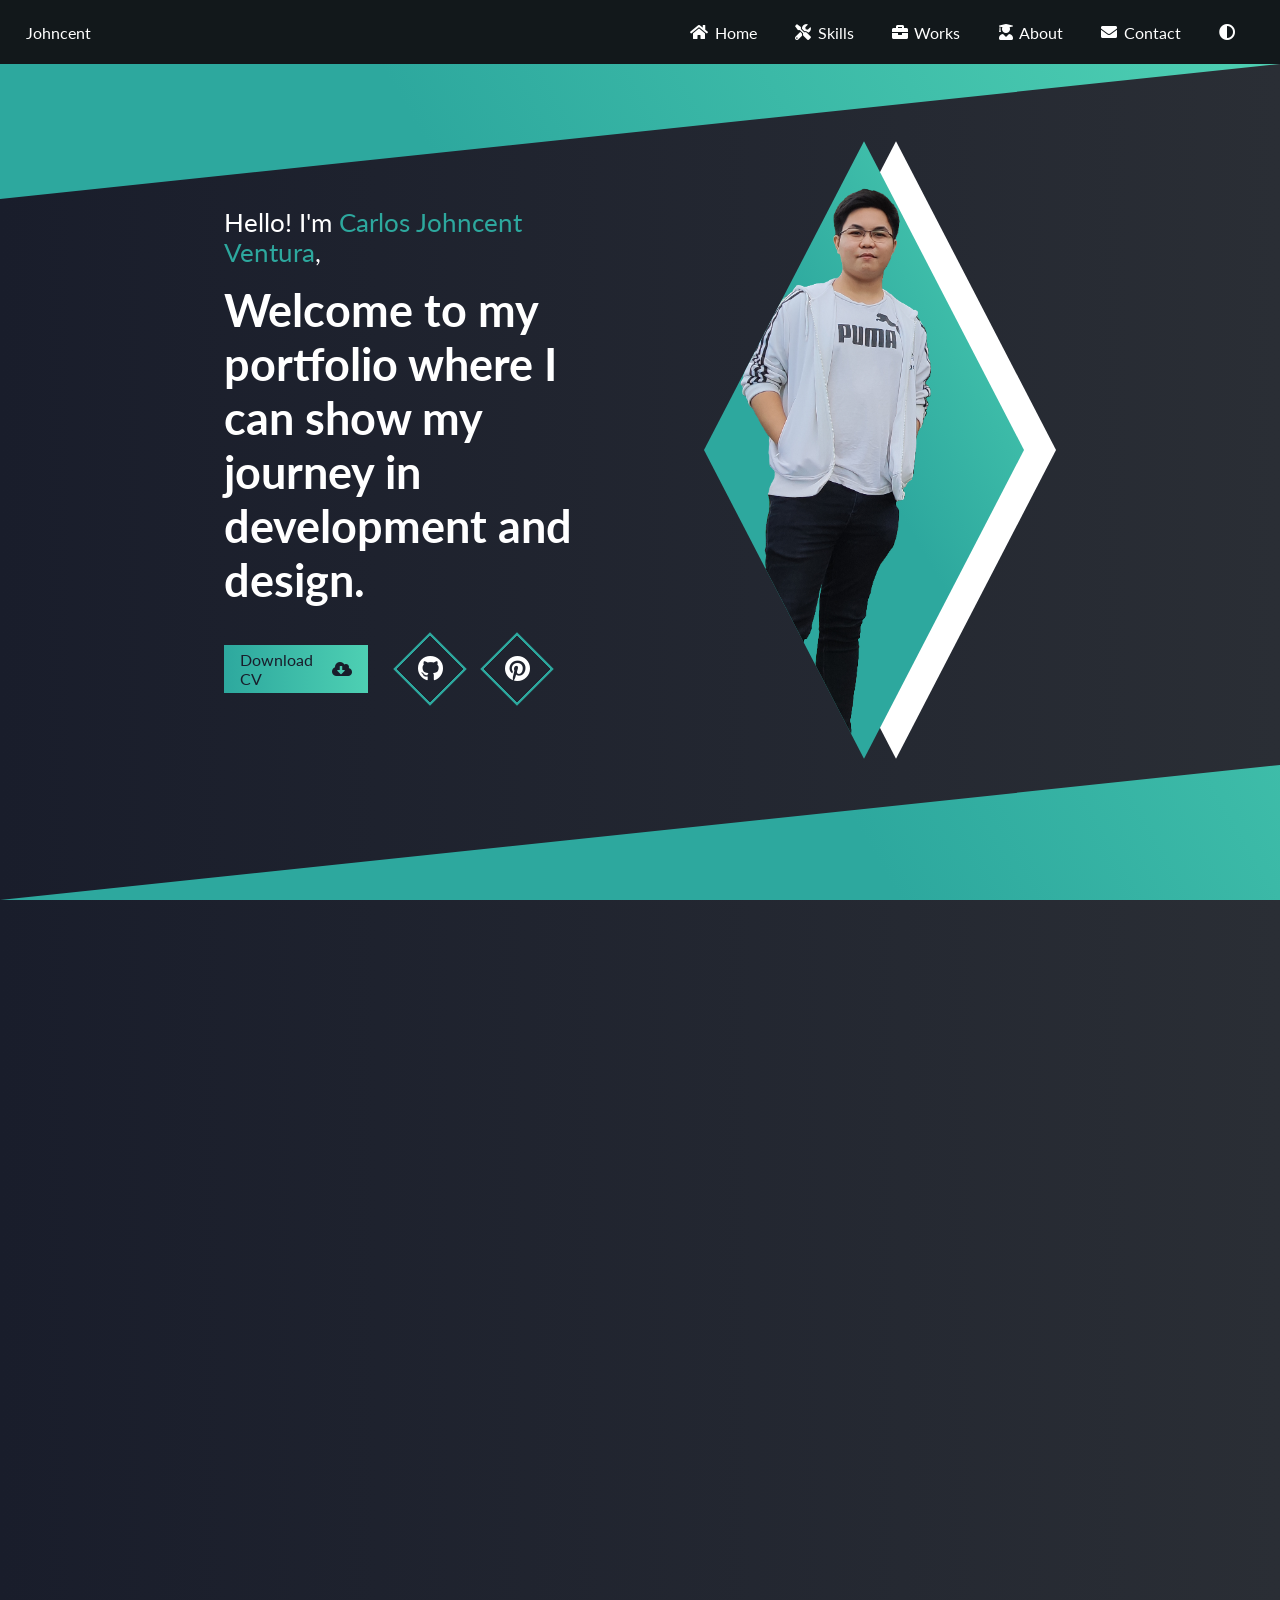
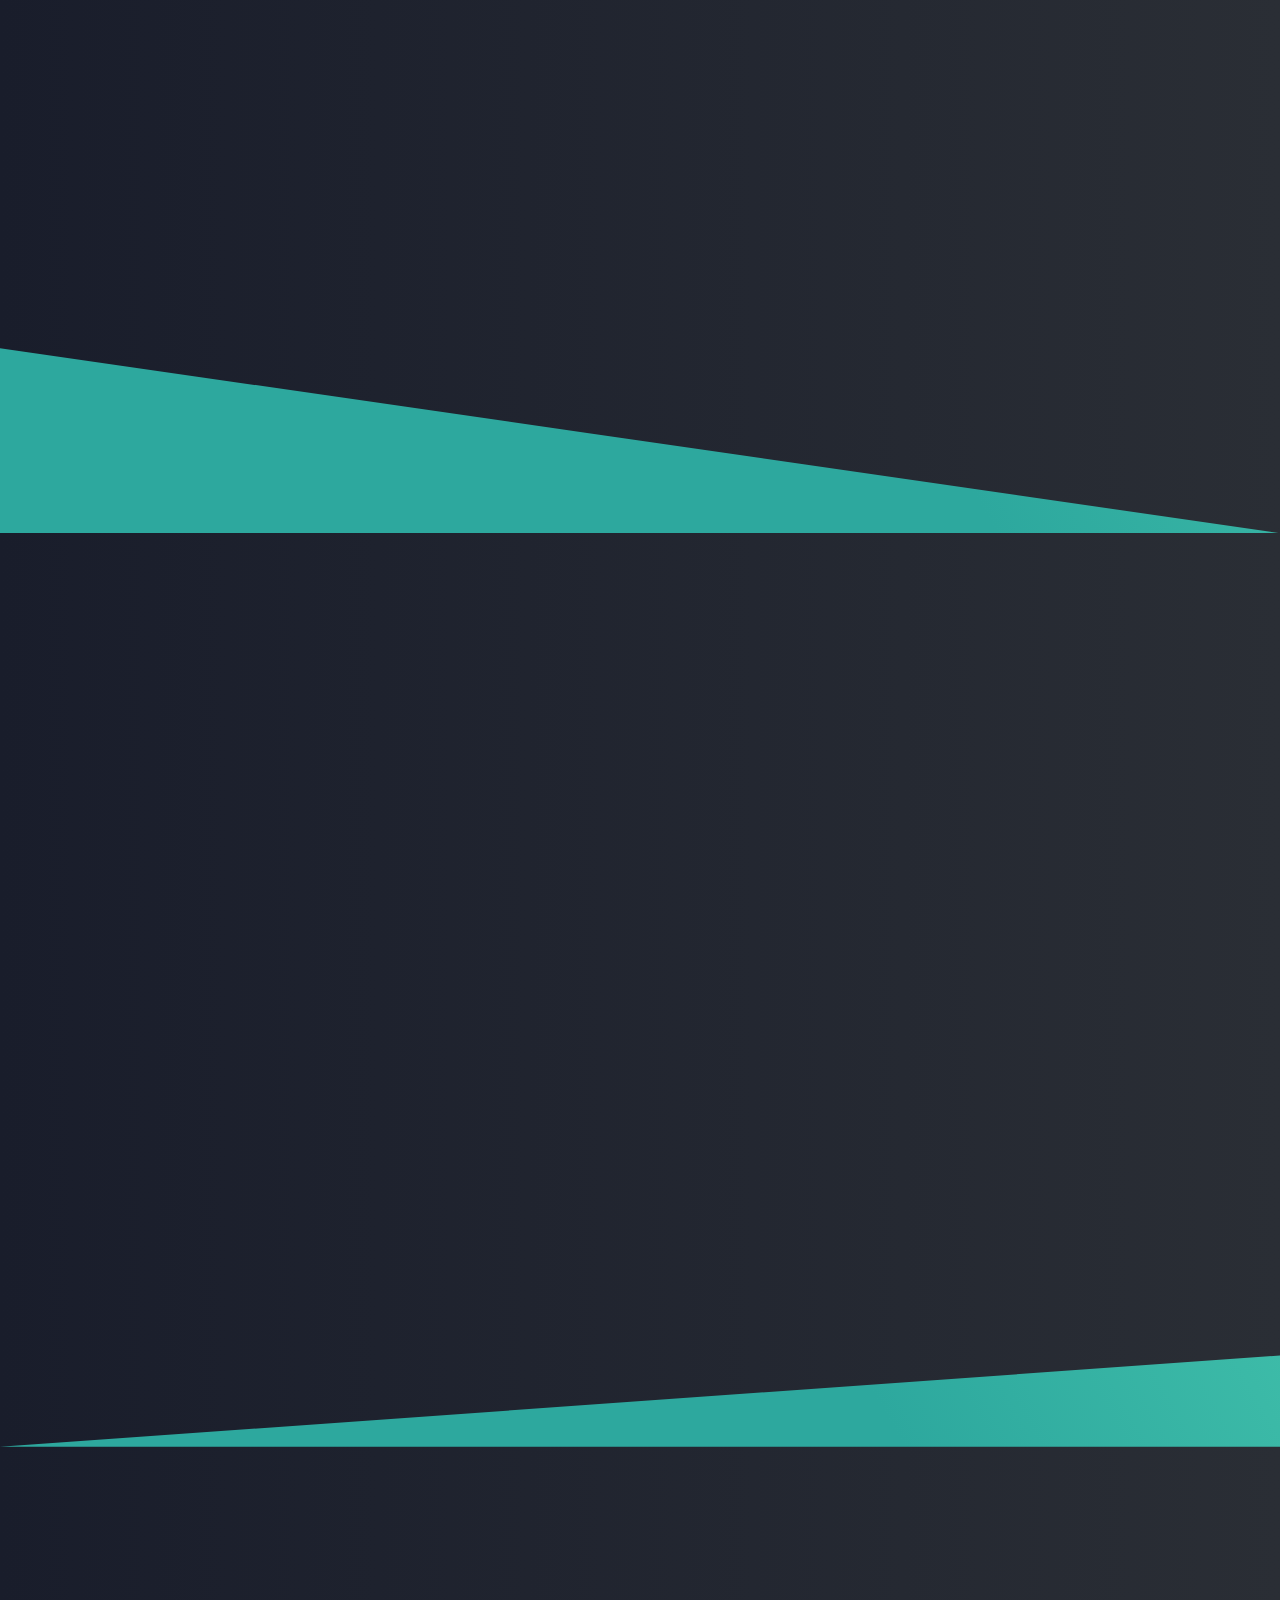
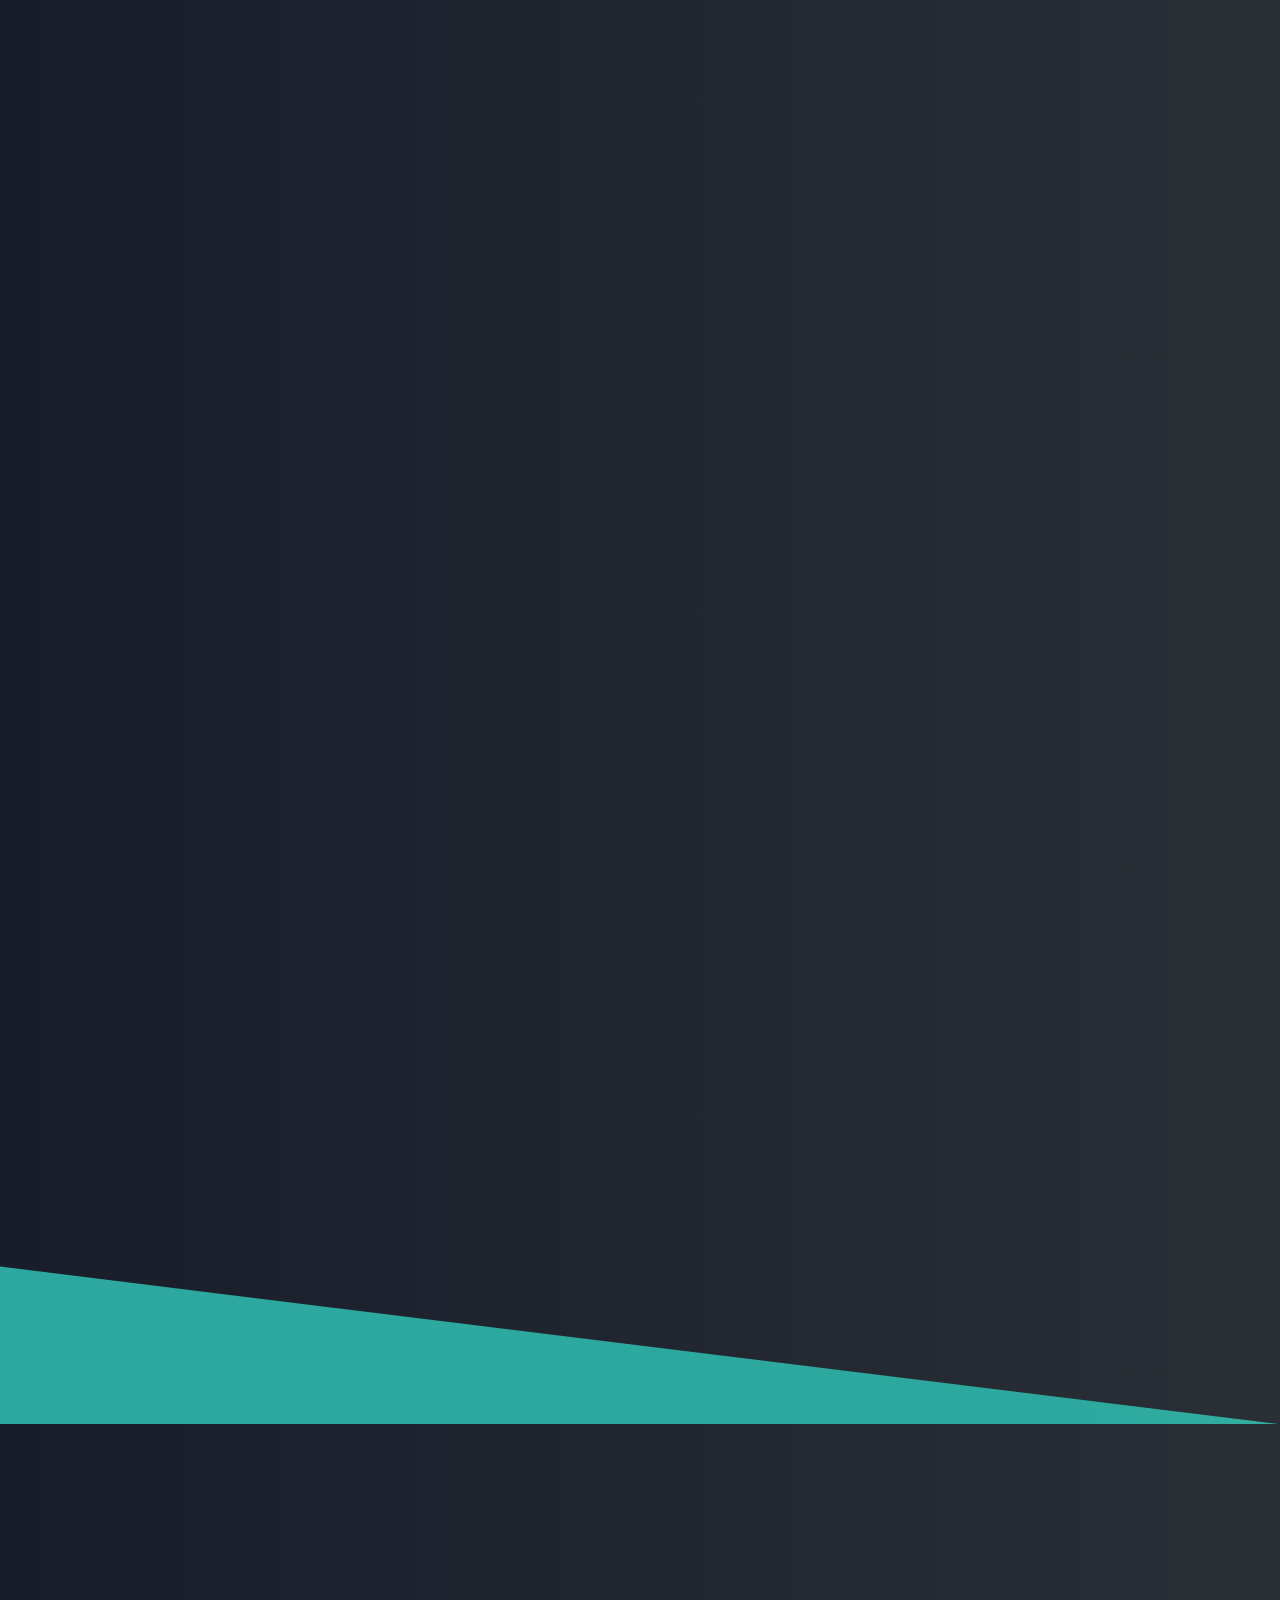
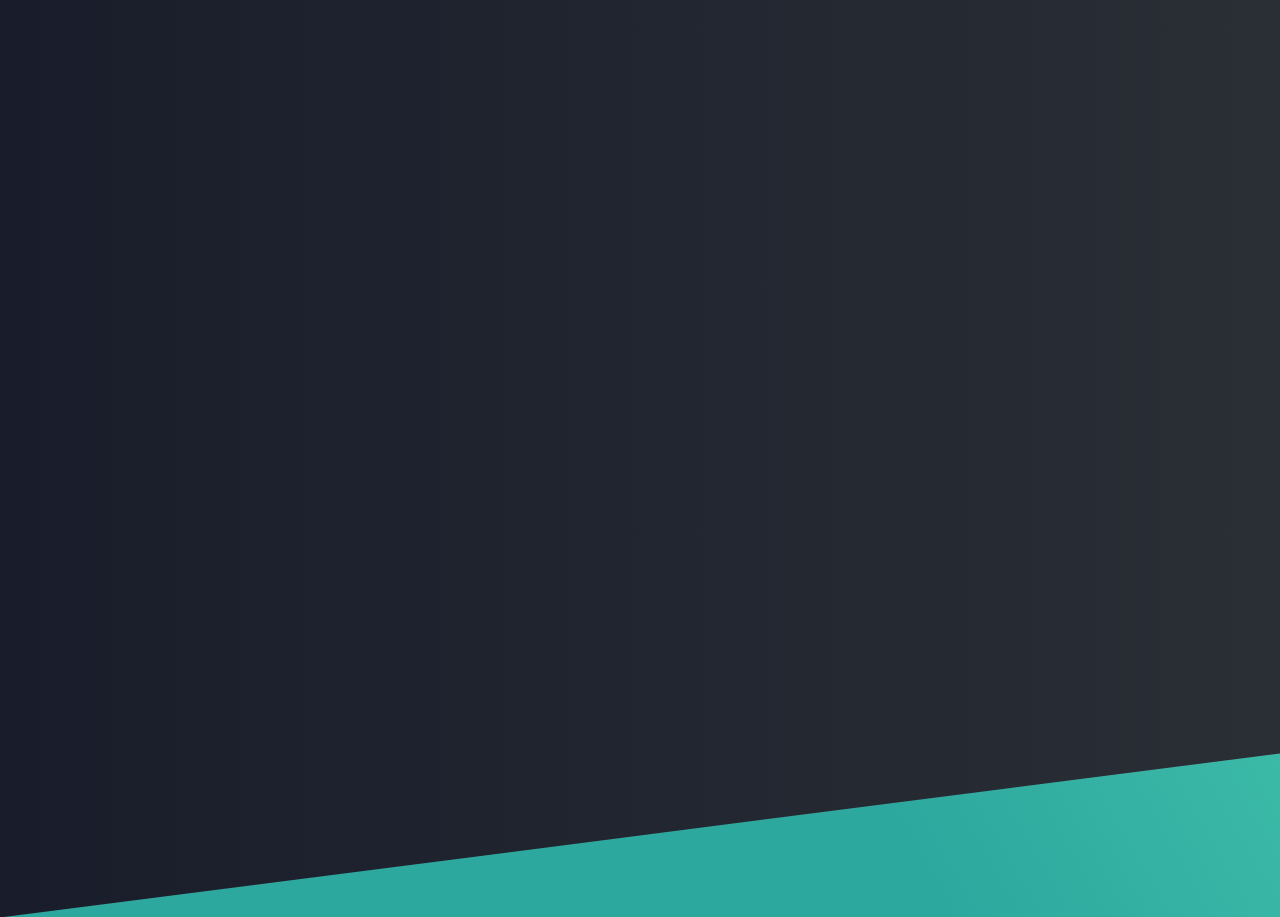
<file: index.html>
<!DOCTYPE html>
<html lang="en">

<head>
    <meta charset="UTF-8">
    <meta name="viewport" content="width=device-width, initial-scale=1.0">
    <title>Carlos Johncent Ventura Portfolio Website</title>
    <link rel="stylesheet" href="styles.css">
    <link rel="preconnect" href="https://fonts.googleapis.com">
    <link rel="preconnect" href="https://fonts.gstatic.com" crossorigin>
    <link href="https://fonts.googleapis.com/css2?family=Lato&family=Roboto&display=swap" rel="stylesheet">
    <link rel="stylesheet" href="https://cdnjs.cloudflare.com/ajax/libs/font-awesome/5.15.4/css/all.min.css"
        integrity="sha512-1ycn6IcaQQ40/MKBW2W4Rhis/DbILU74C1vSrLJxCq57o941Ym01SwNsOMqvEBFlcgUa6xLiPY/NS5R+E6ztJQ=="
        crossorigin="anonymous" referrerpolicy="no-referrer" />
</head>

<body>
    <nav>
        <div class="home-logo">
            <a href="#id-home">
                <div>Johncent</div>
            </a>
        </div>
        <ul>
            <li>
                <a href="#id-home">
                    <i class="fas fa-home"></i>
                    <div>Home</div>
                </a>
            </li>
            <li>
                <a href="#id-skills">
                    <i class="fas fa-tools"></i>
                    <div>Skills</div>
                </a>
            </li>
            <li>
                <a href="#id-works">
                    <i class="fas fa-briefcase"></i>
                    <div>Works</div>
                </a>
            </li>
            <li>
                <a href="#id-about">
                    <i class="fas fa-user-graduate"></i>
                    <div>About</div>
                </a>
            </li>
            <li>
                <a href="#id-contact">
                    <i class="fas fa-envelope"></i>
                    <div>Contact</div>
                </a>
            </li>
            <li>
                <a class="theme-button">
                    <i class="fas fa-adjust"></i>
                </a>
            </li>
        </ul>
    </nav>
    <main>
        <section id="id-home">
            <div class="grid-item-1">
                <p>Hello! I'm <span>Carlos Johncent Ventura</span>,</p>
                <h1>Welcome to my portfolio where I can show my journey in development and design.</h1>
                <div class="links-container">
                    <div class="link-cv">
                        <a href="/Documents/Carlos Johncent Ventura CV.pdf" download="Carlos Johncent Ventura CV">
                            <div>Download CV</div>
                            <i class="fas fa-cloud-download-alt"></i>
                        </a>
                    </div>
                    <a href="https://github.com/JohncentVentura" target="_blank" class="link">
                        <i class="fab fa-github"></i>
                    </a>
                    <a href="https://www.pinterest.ph/johncentventura/_created/" target="_blank" class="link">
                        <i class="fab fa-pinterest"></i>
                    </a>
                </div>
            </div>
            <div class="grid-item-2">
                <div class="home-image home-image-1">
                    <img src="/Documents/hero.png" alt="">
                </div>
                <div class="home-image home-image-2"></div>
            </div>
            <div class="clip-path clip-path-1"></div>
            <div class="clip-path clip-path-2"></div>
        </section>
        <section id="id-skills">
            <div class="section-title reveal">
                <h1><span>My</span> Skills<i class="fas fa-tools"></i></h1>
            </div>

            <h2 class="reveal">Game Development</h2>
            <div class="skill-container reveal">
                <a href="https://unity.com/" target="_blank">
                    <img src="/Skill Images/Unity.png" alt="">
                    <div>Unity</div>
                </a>
                <a href="https://learn.microsoft.com/en-us/dotnet/csharp/" target="_blank">
                    <img src="/Skill Images/Csharp.png" alt="">
                    <div>C#</div>
                </a>
                <a href="https://www.inklestudios.com/ink/" target="_blank">
                    <img src="/Skill Images/Inky.png" alt="">
                    <div>Ink</div>
                </a>
            </div>

            <h2 class="reveal">Web Development</h2>
            <div class="skill-container reveal">
                <a href="https://www.w3schools.com/html/" target="_blank">
                    <img src="/Skill Images/HTML.png" alt="">
                    <div>HTML</div>
                </a>
                <a href="https://www.w3schools.com/css/" target="_blank">
                    <img src="/Skill Images/CSS.png" alt="">
                    <div>CSS</div>
                </a>
                <a href="https://sass-lang.com/" target="_blank">
                    <img src="/Skill Images/Sass.png" alt="">
                    <div>Sass</div>
                </a>
                <a href="https://www.w3schools.com/js/" target="_blank">
                    <img src="/Skill Images/Javascript.png" alt="">
                    <div>JavaScript</div>
                </a>
            </div>

            <h2 class="reveal">Graphics Design</h2>
            <div class="skill-container reveal">
                <a href="https://www.adobe.com/ph_en/products/photoshop.html" target="_blank">
                    <img src="/Skill Images/Adobe Photoshop.png" alt="">
                    <div>Adobe Photoshop</div>
                </a>
                <a href="https://www.aseprite.org/" target="_blank">
                    <img src="/Skill Images/Aseprite.png" alt="">
                    <div>Aseprite</div>
                </a>
            </div>

            <h2 class="reveal">Others</h2>
            <div class="skill-container last-skill-container reveal">
                <a href="https://www.java.com/en/" target="_blank">
                    <img src="/Skill Images/Java.png" alt="">
                    <div>Java</div>
                </a>
            </div>

            <div class="clip-path clip-path-1"></div>
        </section>
        <section id="id-works">
            <div class="section-title reveal">
                <h1><span>My</span> Works<i class="fas fa-briefcase"></i></h1>
            </div>

            <div class="grid-container">
                <div class="grid-item reveal">
                    <div class="grid-title">Project of University of Luzon Pozorrubio Role-Playing Game</div>
                    <img src="/Work Images/PULP RPG.jpg" alt="">
                    <div class="grid-description">
                        <div>Created using Unity, C#, & Inky</div>
                        <div class="links-container">
                            <a href="https://github.com/JohncentVentura/Project-of-University-of-Luzon-Pozorrubio-Role-Playing-Game"
                                target="_blank" class="link">
                                <i class="fab fa-github"></i>
                            </a>
                            <a href="https://drive.google.com/file/d/1UoWxtuWfohXF-6YLGBBe0MQ9s2_f3GDN/view?usp=sharing"
                                target="_blank" class="link">
                                <i class="fab fa-google-drive"></i>
                            </a>
                        </div>
                    </div>
                    <div class="grid-clip-paths">
                        <div class="clip-path clip-path-1"></div>
                        <div class="clip-path clip-path-2"></div>
                        <div class="clip-path clip-path-3"></div>
                    </div>
                </div>

                <div class="grid-item reveal">
                    <div class="grid-title">Pixel Art</div>
                    <img src="/Work Images/Pixel Art.png" alt="">
                    <div class="grid-description">
                        <div>Created using Aseprite</div>
                        <div class="links-container">
                            <a href="https://www.pinterest.ph/johncentventura/pixel-art/" target="_blank" class="link">
                                <i class="fab fa-pinterest"></i>
                            </a>
                        </div>
                    </div>
                    <div class="grid-clip-paths">
                        <div class="clip-path clip-path-1"></div>
                        <div class="clip-path clip-path-2"></div>
                        <div class="clip-path clip-path-3"></div>
                    </div>
                </div>

                <div class="grid-item reveal">
                    <div class="grid-title">Graphics Design</div>
                    <img src="/Work Images/Business Plan Logo.jpg" alt="">
                    <div class="grid-description">
                        <div>Created using Adobe Photoshop</div>
                        <div class="links-container">
                            <a href="https://www.pinterest.ph/johncentventura/graphics-design/" target="_blank"
                                class="link">
                                <i class="fab fa-pinterest"></i>
                            </a>
                        </div>
                    </div>
                    <div class="grid-clip-paths">
                        <div class="clip-path clip-path-1"></div>
                        <div class="clip-path clip-path-2"></div>
                        <div class="clip-path clip-path-3"></div>
                    </div>
                </div>
            </div>

            <div class="clip-path clip-path-4"></div>
        </section>
        <section id="id-about">
            <div class="section-title reveal">
                <h1>About <span>Me</span><i class="fas fa-user-graduate"></i></h1>
            </div>
            <div class="personal-container reveal">
                <div class="personal-image">
                    <img src="/Documents/profile.png" alt="">
                    <div class="personal-image-bg"></div>
                </div>
                <div class="personal-info">
                    <div class="personal-paragraph">
                        <p>
                            I'm a fresh graduate from the University of Luzon with a Bachelor's Degree in Information
                            Technology and Latin Honour of Cum Laude. Little did I know that playing video games since I was a kid will eventually led
                            me into game development that helps me chose this
                            course.
                        </p>
                        <p>
                            This sparks my passion in developing and designing video games that makes me curious of what
                            other things you can create using technology. This also creates bonds between me and
                            the people who share the same passion, and I hope I can continue creating and learning more
                            things with you.
                        </p>
                    </div>
                    <div class="link-cv">
                        <a href="/Documents/Carlos Johncent Ventura CV.pdf" download="Carlos Johncent Ventura CV">
                            <div>Download CV</div>
                            <i class="fas fa-cloud-download-alt"></i>
                        </a>
                    </div>
                </div>

            </div>
            <h2 class="reveal">Certificates</h2>
            <div class="timeline-container reveal">
                <ul>
                    <li class="timeline-when">2024</li>
                    <li class="timeline-what">Front End Development Libraries Certificate</li>
                    <li class="timeline-where">- FreeCodeCamp
                        <a href="https://www.freecodecamp.org/certification/Johncent-Developer/front-end-development-libraries"
                            target="_blank">
                            (Show Certificate)
                        </a>    
                    </li>
                </ul>   
                <ul>
                    <li class="timeline-when">2019 - 2023</li>
                    <li class="timeline-what">Bachelor's Degree in Information Technology</li>
                    <li class="timeline-where">- University of Luzon, Dagupan City, Pangasinan</li>
                </ul>
                <ul>
                    <li class="timeline-when">2023</li>
                    <li class="timeline-what">Presenter in the 1st Research Colloquium and Project Exhibits</li>
                    <li class="timeline-where">- WCC Aeronautical & Technological College, Inc. Binalonan, Pangasinan
                    </li>
                </ul>
                <ul>
                    <li class="timeline-when">2023</li>
                    <li class="timeline-what">Responsive Web Design Certificate</li>
                    <li class="timeline-where">- FreeCodeCamp
                        <a href="https://www.freecodecamp.org/certification/Johncent-Developer/responsive-web-design"
                            target="_blank">
                            (Show Certificate)
                        </a>
                    </li>
                </ul>
                <ul>
                    <li class="timeline-when">2023</li>
                    <li class="timeline-what">JavaScript Algorithms and Data Structures Certificate</li>
                    <li class="timeline-where">- FreeCodeCamp
                        <a href="https://www.freecodecamp.org/certification/Johncent-Developer/javascript-algorithms-and-data-structures"
                            target="_blank">
                            (Show Certificate)
                        </a>
                    </li>
                </ul>
                <ul>
                    <li class="timeline-when">2019</li>
                    <li class="timeline-what">Introduction to Android App Development Certificate</li>
                    <li class="timeline-where">- University of the Philippines, Diliman, Quezon City</li>
                </ul>
            </div>
            <div class="clip-path clip-path-1"></div>
        </section>
        <section id="id-contact">
            <div class="section-title reveal">
                <h1>Contact <span>Me</span><i class="fas fa-envelope"></i></h1>
            </div>
            <h2 class="reveal">Want to get in touch? I'd love to hear from you, Here's how you can reach me...</h2>
            <ul>
                <li class="reveal">
                    <a href="https://www.facebook.com/johncent.ventura.7" target="_blank" class="link">
                        <i class="fab fa-facebook"></i>
                    </a>
                    <div class="contact-title">Facebook</div>
                    <a href="https://www.facebook.com/johncent.ventura.7" target="_blank" class="contact-link">
                        Johncent Ventura
                    </a>
                </li>
                <li class="reveal">
                    <a href="mailto:johncent.ventura@gmail.com" target="_blank" class="link">
                        <i class="fas fa-envelope"></i>
                    </a>
                    <div class="contact-title">Gmail</div>
                    <a href="mailto:johncent.ventura@gmail.com" target="_blank" class="contact-link">
                        johncent.ventura@gmail.com
                    </a>
                </li>
                <li class="reveal">
                    <a href="tel:0956-419-6962" target="_blank" class="link">
                        <i class="fas fa-mobile-alt"></i>
                    </a>
                    <div class="contact-title">Phone</div>
                    <span>0956-419-6962</span>
                </li>
                <li class="reveal">
                    <a href="https://github.com/JohncentVentura" target="_blank" class="link">
                        <i class="fab fa-github"></i>
                    </a>
                    <div class="contact-title">Github</div>
                    <a href="https://github.com/JohncentVentura" target="_blank" class="contact-link">
                        github.com/JohncentVentura
                    </a>
                </li>
                <li class="reveal">
                    <a href="https://www.pinterest.ph/johncentventura/_created/" target="_blank" class="link">
                        <i class="fab fa-pinterest"></i>
                    </a>
                    <div class="contact-title">Pinterest</div>
                    <a href="https://www.pinterest.ph/johncentventura/_created/" target="_blank" class="contact-link">
                        johncentventura
                    </a>
                </li>
            </ul>
            <div class="clip-path clip-path-1"></div>
        </section>
    </main>

    <script src="script.js"></script>
</body>

</html>
</file>
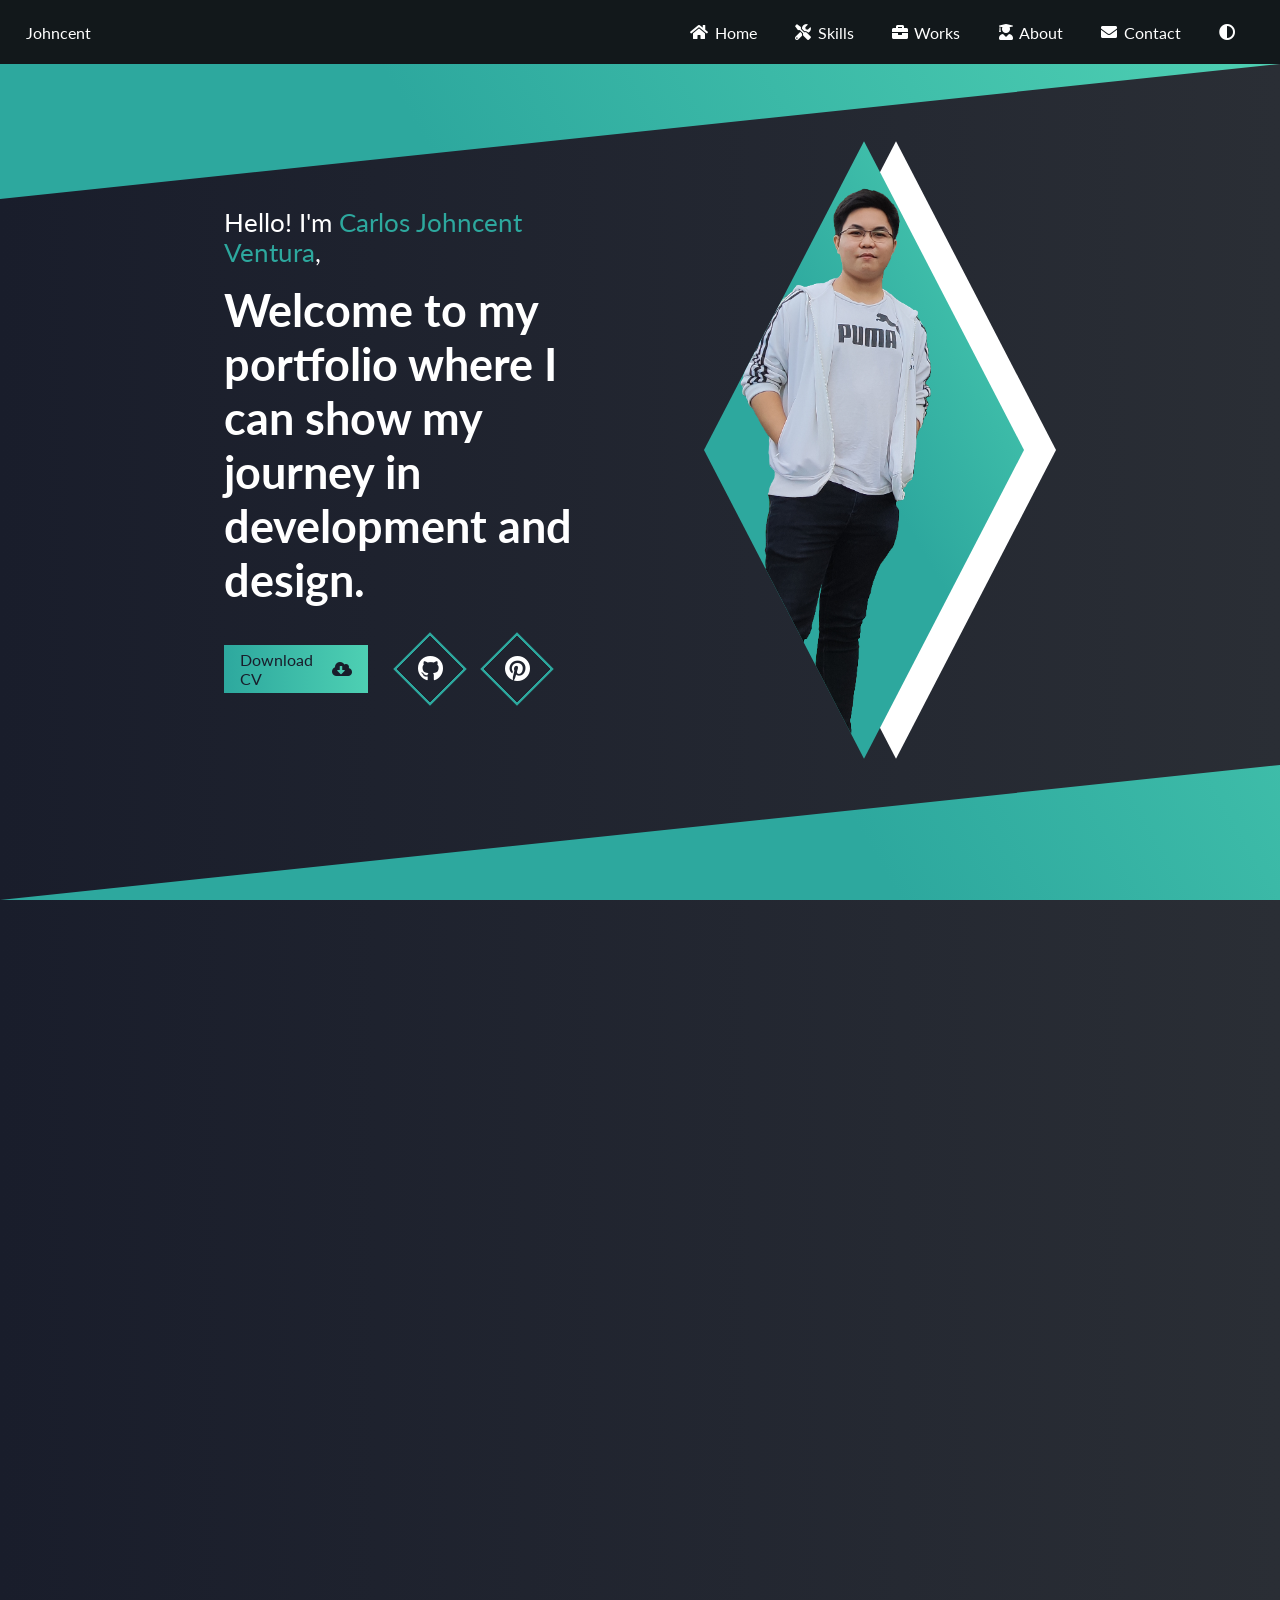
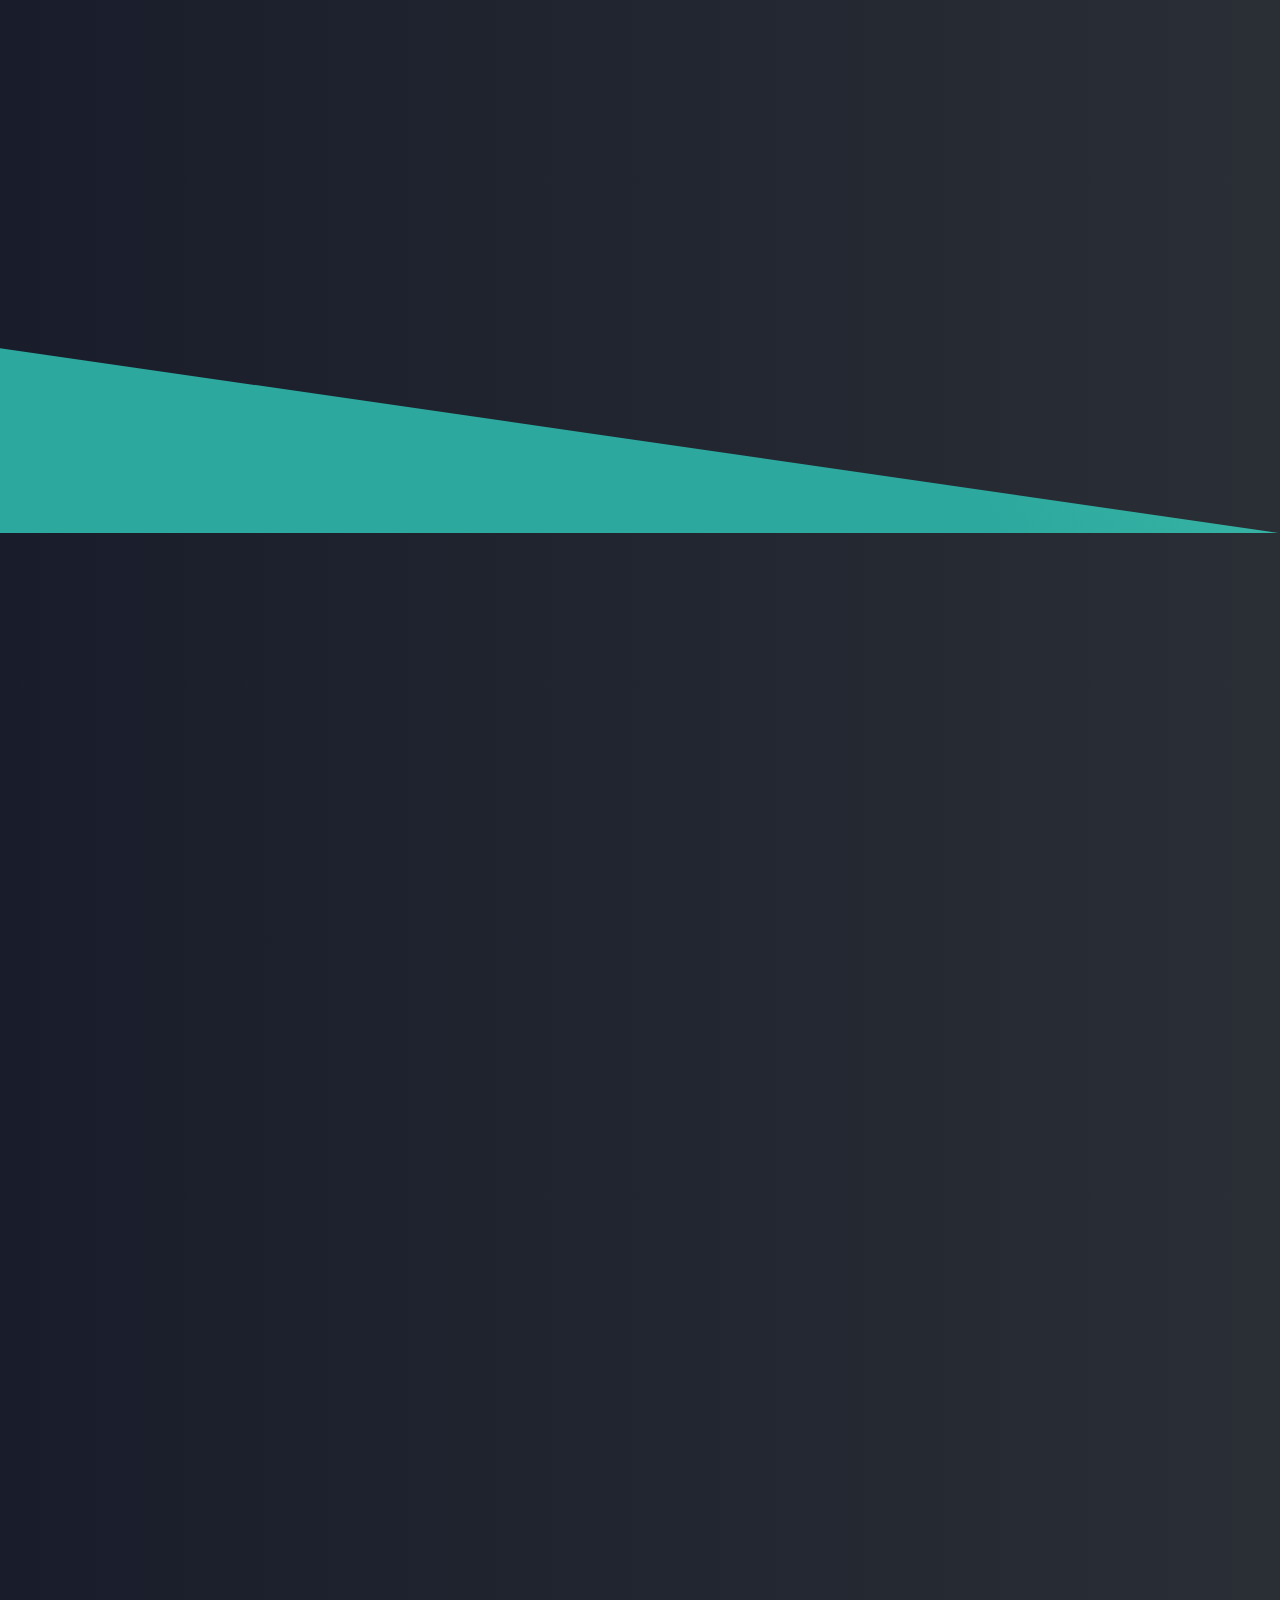
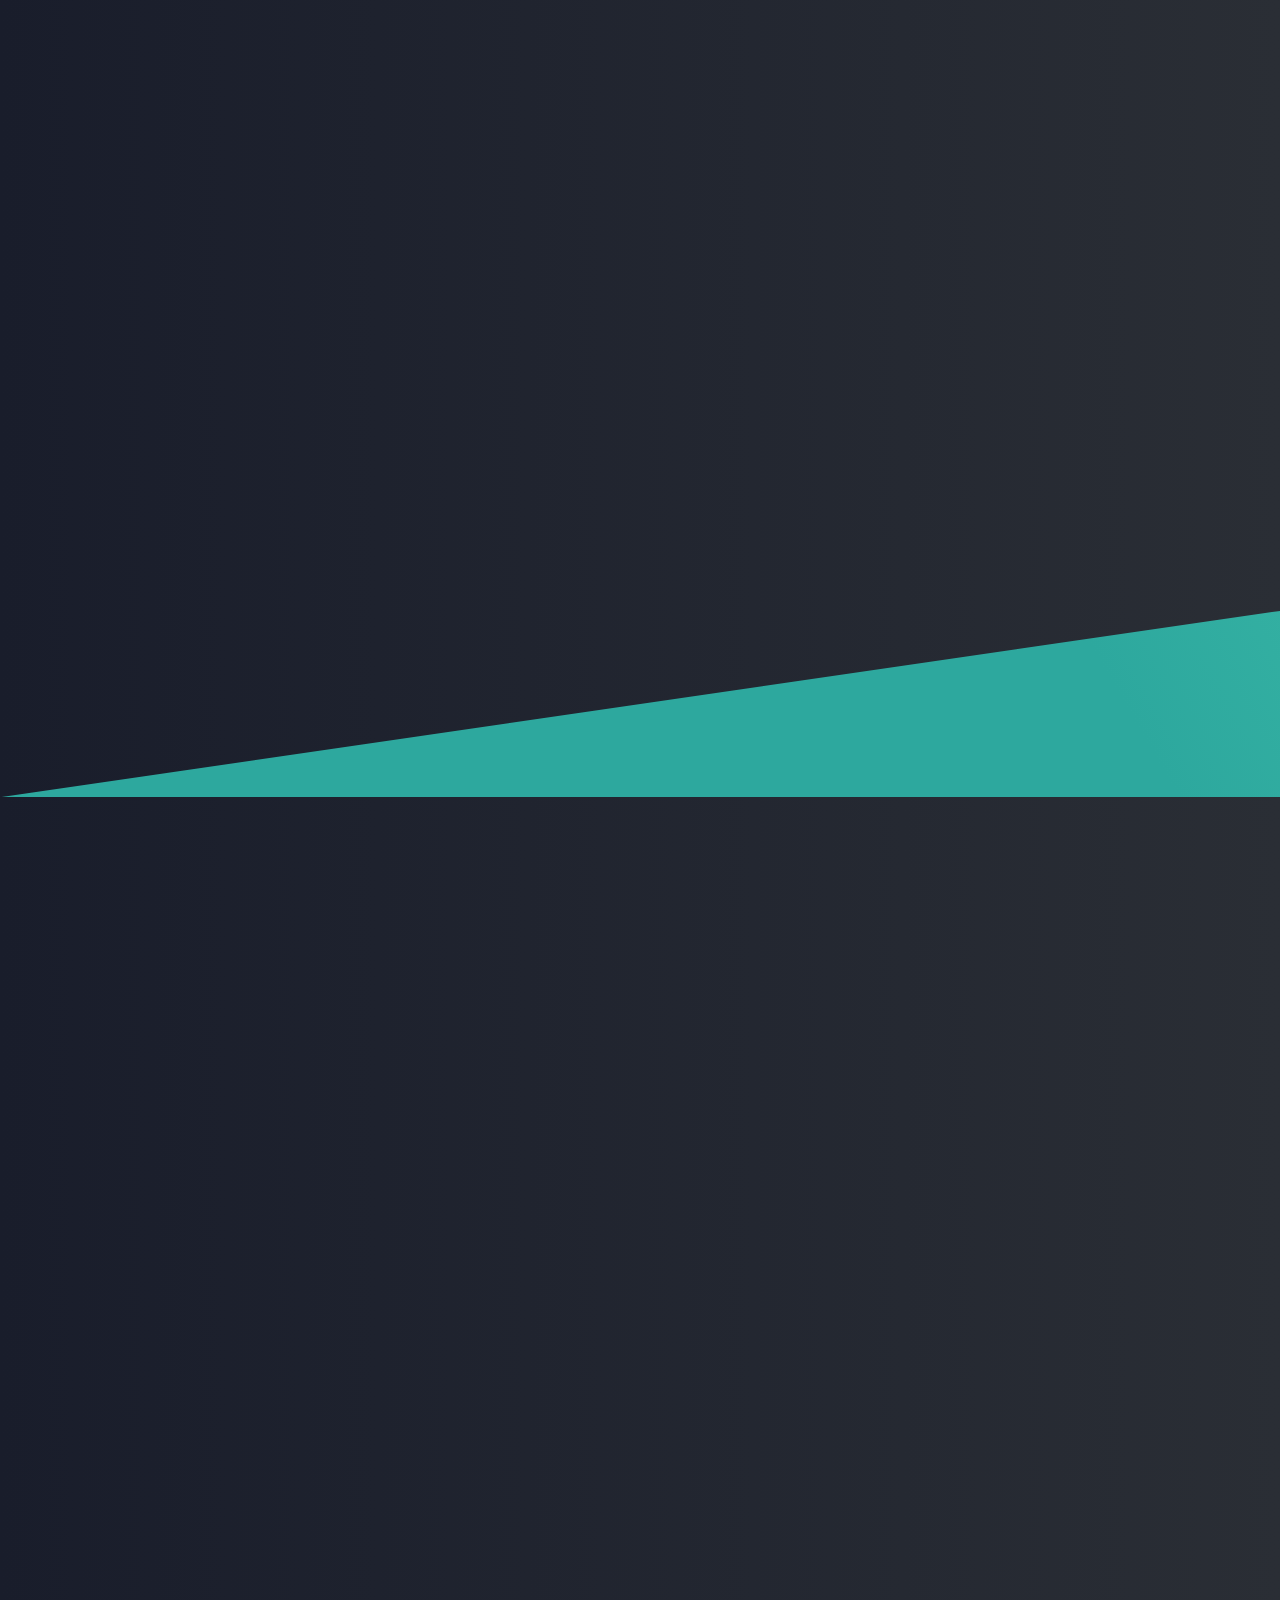
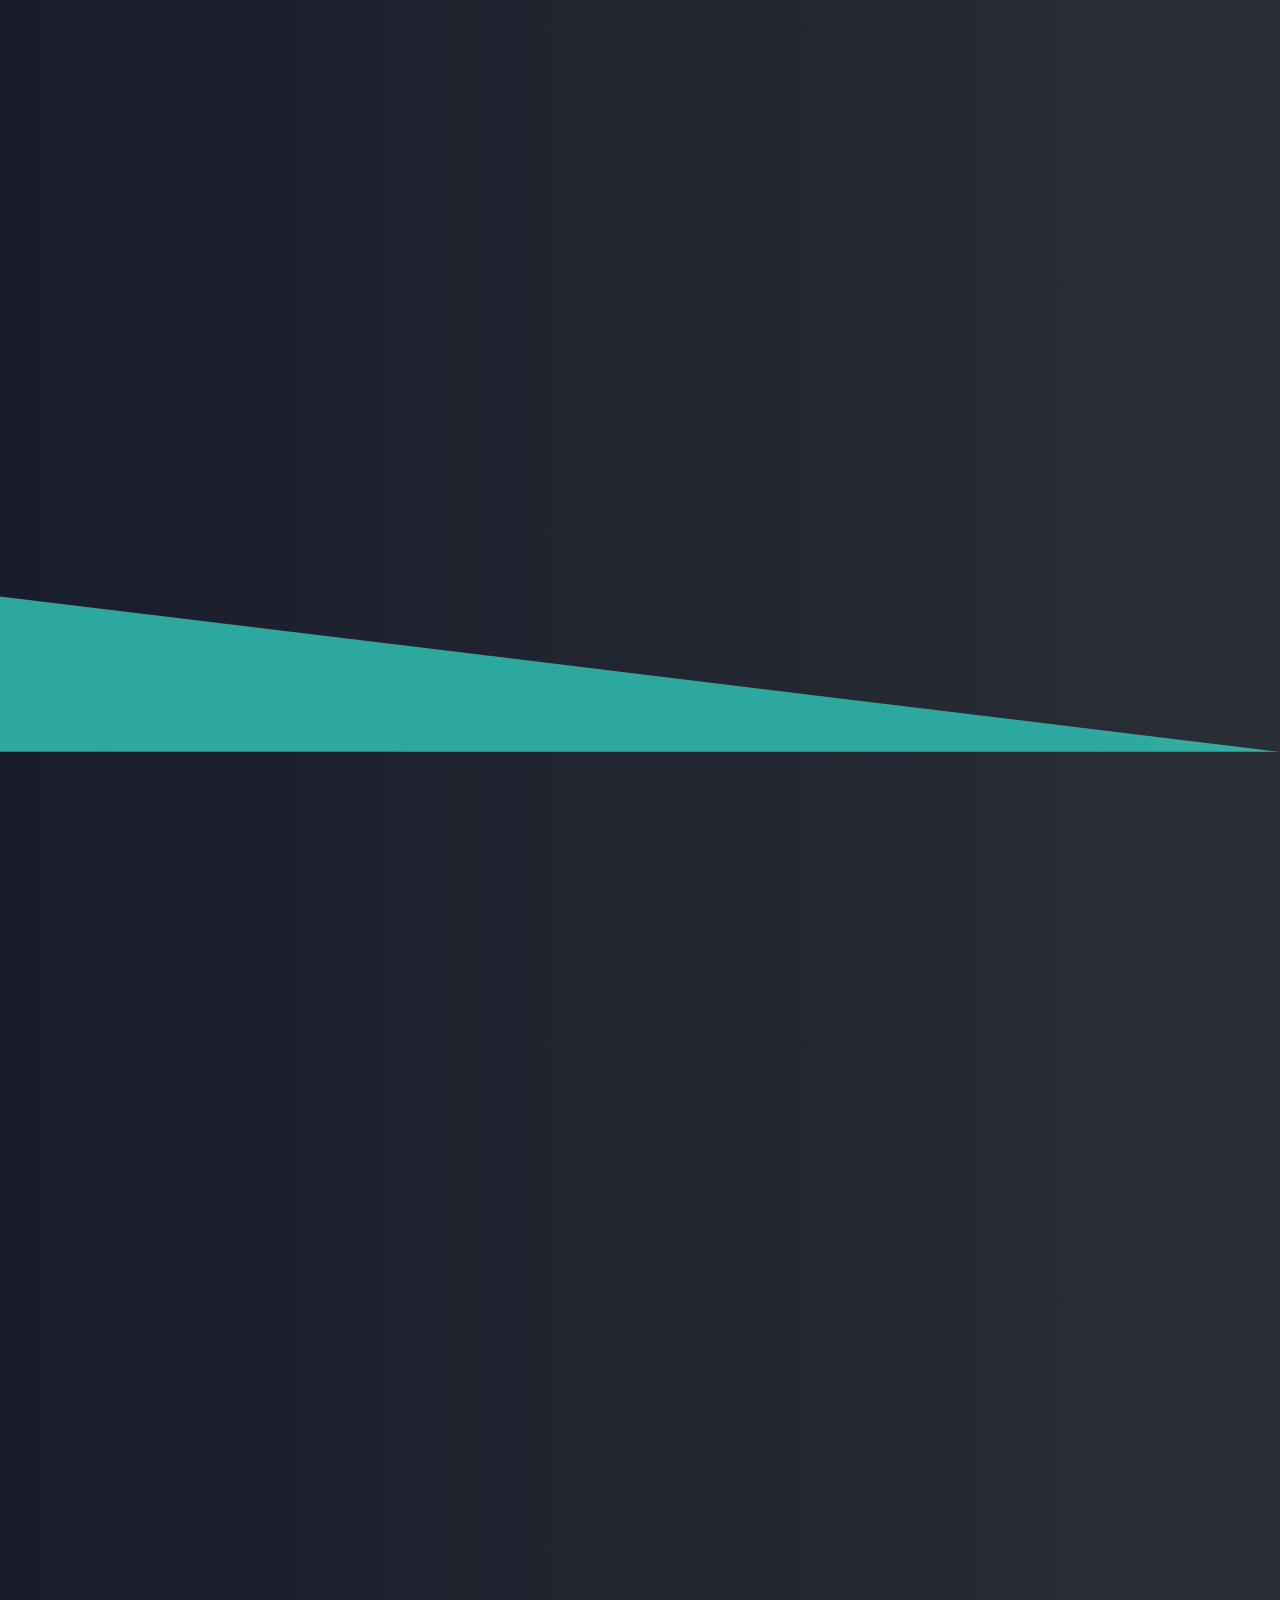
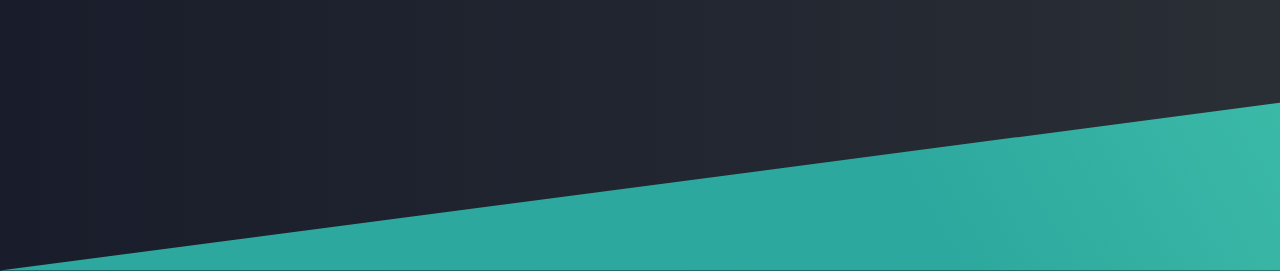
<file: Portfolio Website/index.html>
<!DOCTYPE html>
<html lang="en">

<head>
    <meta charset="UTF-8">
    <meta name="viewport" content="width=device-width, initial-scale=1.0">
    <title>Carlos Johncent Ventura Portfolio Website</title>
    <link rel="stylesheet" href="styles.css">
    <link rel="preconnect" href="https://fonts.googleapis.com">
    <link rel="preconnect" href="https://fonts.gstatic.com" crossorigin>
    <link href="https://fonts.googleapis.com/css2?family=Lato&family=Roboto&display=swap" rel="stylesheet">
    <link rel="stylesheet" href="https://cdnjs.cloudflare.com/ajax/libs/font-awesome/5.15.4/css/all.min.css"
        integrity="sha512-1ycn6IcaQQ40/MKBW2W4Rhis/DbILU74C1vSrLJxCq57o941Ym01SwNsOMqvEBFlcgUa6xLiPY/NS5R+E6ztJQ=="
        crossorigin="anonymous" referrerpolicy="no-referrer" />
</head>

<body>
    <nav>
        <div class="home-logo">
            <a href="#id-home">
                <div>Johncent</div>
            </a>
        </div>
        <ul>
            <li>
                <a href="#id-home">
                    <i class="fas fa-home"></i>
                    <div>Home</div>
                </a>
            </li>
            <li>
                <a href="#id-skills">
                    <i class="fas fa-tools"></i>
                    <div>Skills</div>
                </a>
            </li>
            <li>
                <a href="#id-works">
                    <i class="fas fa-briefcase"></i>
                    <div>Works</div>
                </a>
            </li>
            <li>
                <a href="#id-about">
                    <i class="fas fa-user-graduate"></i>
                    <div>About</div>
                </a>
            </li>
            <li>
                <a href="#id-contact">
                    <i class="fas fa-envelope"></i>
                    <div>Contact</div>
                </a>
            </li>
            <li>
                <a class="theme-button">
                    <i class="fas fa-adjust"></i>
                </a>
            </li>
        </ul>
    </nav>
    <main>
        <section id="id-home">
            <div class="grid-item-1">
                <p>Hello! I'm <span>Carlos Johncent Ventura</span>,</p>
                <h1>Welcome to my portfolio where I can show my journey in development and design.</h1>
                <div class="links-container">
                    <div class="link-cv">
                        <a href="/Documents/Carlos Johncent Ventura CV.docx" download="Carlos Johncent Ventura CV">
                            <div>Download CV</div>
                            <i class="fas fa-cloud-download-alt"></i>
                        </a>
                    </div>
                    <a href="https://github.com/JohncentVentura" target="_blank" class="link">
                        <i class="fab fa-github"></i>
                    </a>
                    <a href="https://www.pinterest.ph/johncentventura/_created/" target="_blank" class="link">
                        <i class="fab fa-pinterest"></i>
                    </a>
                </div>
            </div>
            <div class="grid-item-2">
                <div class="home-image home-image-1">
                    <img src="/Documents/hero.png" alt="">
                </div>
                <div class="home-image home-image-2"></div>
            </div>
            <div class="clip-path clip-path-1"></div>
            <div class="clip-path clip-path-2"></div>
        </section>
        <section id="id-skills">
            <div class="section-title reveal">
                <h1><span>My</span> Skills<i class="fas fa-tools"></i></h1>
            </div>

            <h2 class="reveal">Game Development</h2>
            <div class="skill-container reveal">
                <a href="https://unity.com/" target="_blank">
                    <img src="/Skill Images/Unity.png" alt="">
                    <div>Unity</div>
                </a>
                <a href="https://learn.microsoft.com/en-us/dotnet/csharp/" target="_blank">
                    <img src="/Skill Images/Csharp.png" alt="">
                    <div>C#</div>
                </a>
                <a href="https://www.inklestudios.com/ink/" target="_blank">
                    <img src="/Skill Images/Inky.png" alt="">
                    <div>Ink</div>
                </a>
            </div>

            <h2 class="reveal">Web Development</h2>
            <div class="skill-container reveal">
                <a href="https://www.w3schools.com/html/" target="_blank">
                    <img src="/Skill Images/HTML.png" alt="">
                    <div>HTML</div>
                </a>
                <a href="https://www.w3schools.com/css/" target="_blank">
                    <img src="/Skill Images/CSS.png" alt="">
                    <div>CSS</div>
                </a>
                <a href="https://sass-lang.com/" target="_blank">
                    <img src="/Skill Images/Sass.png" alt="">
                    <div>Sass</div>
                </a>
                <a href="https://www.w3schools.com/js/" target="_blank">
                    <img src="/Skill Images/Javascript.png" alt="">
                    <div>JavaScript</div>
                </a>
            </div>

            <h2 class="reveal">Graphics Design</h2>
            <div class="skill-container reveal">
                <a href="https://www.adobe.com/ph_en/products/photoshop.html" target="_blank">
                    <img src="/Skill Images/Adobe Photoshop.png" alt="">
                    <div>Adobe Photoshop</div>
                </a>
                <a href="https://www.aseprite.org/" target="_blank">
                    <img src="/Skill Images/Aseprite.png" alt="">
                    <div>Aseprite</div>
                </a>
            </div>

            <h2 class="reveal">Others</h2>
            <div class="skill-container last-skill-container reveal">
                <a href="https://www.java.com/en/" target="_blank">
                    <img src="/Skill Images/Java.png" alt="">
                    <div>Java</div>
                </a>
            </div>

            <div class="clip-path clip-path-1"></div>
        </section>
        <section id="id-works">
            <div class="section-title reveal">
                <h1><span>My</span> Works<i class="fas fa-briefcase"></i></h1>
            </div>

            <h2 class="reveal">Game Development</h2>
            <div class="grid-container">

                <div class="grid-item reveal">
                    <div class="grid-title">Project of University of Luzon Pozorrubio Role-Playing Game</div>
                    <img src="/Work Images/PULP RPG.jpg" alt="">
                    <div class="grid-description">
                        <div>Created using Unity, C#, & Inky</div>
                        <div class="links-container">
                            <a href="https://github.com/JohncentVentura/Project-of-University-of-Luzon-Pozorrubio-Role-Playing-Game"
                                target="_blank" class="link">
                                <i class="fab fa-github"></i>
                            </a>
                            <a href="https://drive.google.com/file/d/1UoWxtuWfohXF-6YLGBBe0MQ9s2_f3GDN/view?usp=sharing"
                                target="_blank" class="link">
                                <i class="fab fa-google-drive"></i>
                            </a>
                        </div>
                    </div>
                    <div class="grid-clip-paths">
                        <div class="clip-path clip-path-1"></div>
                        <div class="clip-path clip-path-2"></div>
                        <div class="clip-path clip-path-3"></div>
                    </div>
                </div>

                <div class="grid-item reveal">
                    <div class="grid-title">Auto Battler TCG (Ongoing Project)</div>
                    <img src="/Work Images/Auto Battler TCG.png" alt="">
                    <div class="grid-description">
                        <div>Created using HTML, CSS, & JavaScript</div>
                        <div class="links-container">
                            <a href="https://github.com/JohncentVentura/JavaScript-Auto-Battler-TCG" target="_blank"
                                class="link">
                                <i class="fab fa-github"></i>
                            </a>
                        </div>
                    </div>
                    <div class="grid-clip-paths">
                        <div class="clip-path clip-path-1"></div>
                        <div class="clip-path clip-path-2"></div>
                        <div class="clip-path clip-path-3"></div>
                    </div>
                </div>
            </div>

            <h2 class="reveal">Web Development</h2>
            <div class="grid-container">
                <div class="grid-item reveal">
                    <div class="grid-title">PULP RPG Documentation</div>
                    <img src="/Work Images/PULP RPG Documentation.png" alt="">
                    <div class="grid-description">
                        <div>Created using HTML, CSS, & JavaScript</div>
                        <div class="links-container">
                            <a href="https://github.com/JohncentVentura/PULP-RPG-Documentation" target="_blank"
                                class="link">
                                <i class="fab fa-github"></i>
                            </a>
                        </div>
                    </div>
                    <div class="grid-clip-paths">
                        <div class="clip-path clip-path-1"></div>
                        <div class="clip-path clip-path-2"></div>
                        <div class="clip-path clip-path-3"></div>
                    </div>
                </div>
            </div>

            <h2 class="reveal">Graphics Design</h2>
            <div class="grid-container works-graphic-design">
                <div class="grid-item reveal">
                    <div class="grid-title">Enrollment Tarpaulin</div>
                    <img src="/Work Images/UL Tarpaulin.jpg" alt="">
                    <div class="grid-description">
                        <div>Created using Adobe Photoshop</div>
                        <div class="links-container">
                            <a href="https://www.pinterest.ph/pin/907193918673767629/" target="_blank" class="link">
                                <i class="fab fa-pinterest"></i>
                            </a>
                        </div>
                    </div>
                    <div class="grid-clip-paths">
                        <div class="clip-path clip-path-1"></div>
                        <div class="clip-path clip-path-2"></div>
                        <div class="clip-path clip-path-3"></div>
                    </div>
                </div>

                <div class="grid-item reveal">
                    <div class="grid-title">Business Logo</div>
                    <img src="/Work Images/Business Plan Logo.jpg" alt="">
                    <div class="grid-description">
                        <div>Created using Adobe Photoshop</div>
                        <div class="links-container">
                            <a href="https://www.pinterest.ph/pin/907193918673767601/" target="_blank" class="link">
                                <i class="fab fa-pinterest"></i>
                            </a>
                        </div>
                    </div>
                    <div class="grid-clip-paths">
                        <div class="clip-path clip-path-1"></div>
                        <div class="clip-path clip-path-2"></div>
                        <div class="clip-path clip-path-3"></div>
                    </div>
                </div>

                <div class="grid-item reveal">
                    <div class="grid-title">Pixel Art</div>
                    <img src="/Work Images/Pixel Art.png" alt="">
                    <div class="grid-description">
                        <div>Created using Aseprite</div>
                        <div class="links-container">
                            <a href="https://www.pinterest.ph/johncentventura/_created/" target="_blank" class="link">
                                <i class="fab fa-pinterest"></i>
                            </a>
                        </div>
                    </div>
                    <div class="grid-clip-paths">
                        <div class="clip-path clip-path-1"></div>
                        <div class="clip-path clip-path-2"></div>
                        <div class="clip-path clip-path-3"></div>
                    </div>
                </div>
            </div>

            <div class="clip-path clip-path-4"></div>
        </section>
        <section id="id-about">
            <div class="section-title reveal">
                <h1>About <span>Me</span><i class="fas fa-user-graduate"></i></h1>
            </div>
            <div class="personal-container reveal">
                <div class="personal-image">
                    <img src="/Documents/profile.png" alt="">
                    <div class="personal-image-bg"></div>
                </div>
                <div class="personal-info">
                    <div class="personal-paragraph">
                        <p>
                            I'm a fresh graduate from the University of Luzon with a Bachelor's Degree in Information
                            Technology and Latin Honour of Cum Laude. Little did I know that playing video games
                            since I was a kid will eventually led me into game development that helps me chose this
                            course.
                        </p>
                        <p>
                            This sparks my passion in developing and designing video games that makes me curious of what
                            other
                            things you can create using technology. This also creates bonds between me and
                            the people who share the same passion, and I hope I can continue creating and learning more
                            things with you.
                        </p>
                    </div>
                    <div class="link-cv">
                        <a href="/Carlos Johncent Ventura CV.docx" download="Carlos Johncent Ventura CV">
                            <div>Download CV</div>
                            <i class="fas fa-cloud-download-alt"></i>
                        </a>
                    </div>
                </div>

            </div>
            <h2 class="reveal">Certificates</h2>
            <div class="timeline-container reveal">
                <ul>
                    <li class="timeline-when">2019 - 2023</li>
                    <li class="timeline-what">Bachelor's Degree in Information Technology</li>
                    <li class="timeline-where">- University of Luzon, Dagupan City, Pangasinan</li>
                </ul>
                <ul>
                    <li class="timeline-when">2023</li>
                    <li class="timeline-what">Presenter in the 1st Research Colloquium and Project Exhibits</li>
                    <li class="timeline-where">- WCC Aeronautical & Technological College, Inc. Binalonan, Pangasinan
                    </li>
                </ul>
                <ul>
                    <li class="timeline-when">2023</li>
                    <li class="timeline-what">Responsive Web Design Certificate</li>
                    <li class="timeline-where">- FreeCodeCamp
                        <a href="https://www.freecodecamp.org/certification/Johncent-Developer/responsive-web-design"
                            target="_blank">
                            (Show Certificate)
                        </a>
                    </li>
                </ul>
                <ul>
                    <li class="timeline-when">2023</li>
                    <li class="timeline-what">JavaScript Algorithms and Data Structures Certificate</li>
                    <li class="timeline-where">- FreeCodeCamp
                        <a href="https://www.freecodecamp.org/certification/Johncent-Developer/javascript-algorithms-and-data-structures"
                            target="_blank">
                            (Show Certificate)
                        </a>
                    </li>
                </ul>
                <ul>
                    <li class="timeline-when">2019</li>
                    <li class="timeline-what">Introduction to Android App Development Certificate</li>
                    <li class="timeline-where">- University of the Philippines, Diliman, Quezon City</li>
                </ul>
            </div>
            <div class="clip-path clip-path-1"></div>
        </section>
        <section id="id-contact">
            <div class="section-title reveal">
                <h1>Contact <span>Me</span><i class="fas fa-envelope"></i></h1>
            </div>
            <h2 class="reveal">Want to get in touch? I'd love to hear from you. Here's how you can reach me, click the
                icons to be
                directed.</h2>
            <ul>
                <li class="reveal">
                    <a href="https://www.facebook.com/johncent.ventura.7" target="_blank" class="link">
                        <i class="fab fa-facebook"></i>
                    </a>
                    <div class="contact-title">Facebook</div>
                    <a href="https://www.facebook.com/johncent.ventura.7" target="_blank" class="contact-link">
                        Johncent Ventura
                    </a>
                </li>
                <li class="reveal">
                    <a href="mailto:johncent.ventura@gmail.com" target="_blank" class="link">
                        <i class="fas fa-envelope"></i>
                    </a>
                    <div class="contact-title">Gmail</div>
                    <a href="mailto:johncent.ventura@gmail.com" target="_blank" class="contact-link">
                        johncent.ventura@gmail.com
                    </a>
                </li>
                <li class="reveal">
                    <a href="tel:0956-419-6962" target="_blank" class="link">
                        <i class="fas fa-mobile-alt"></i>
                    </a>
                    <div class="contact-title">Phone</div>
                    <span>0956-419-6962</span>
                </li>
                <li class="reveal">
                    <a href="https://github.com/JohncentVentura" target="_blank" class="link">
                        <i class="fab fa-github"></i>
                    </a>
                    <div class="contact-title">Github</div>
                    <a href="https://github.com/JohncentVentura" target="_blank" class="contact-link">
                        github.com/JohncentVentura
                    </a>
                </li>
                <li class="reveal">
                    <a href="https://www.pinterest.ph/johncentventura/_created/" target="_blank" class="link">
                        <i class="fab fa-pinterest"></i>
                    </a>
                    <div class="contact-title">Pinterest</div>
                    <a href="https://www.pinterest.ph/johncentventura/_created/" target="_blank" class="contact-link">
                        johncentventura
                    </a>
                </li>
            </ul>
            <div class="clip-path clip-path-1"></div>
        </section>
    </main>

    <script src="script.js"></script>
</body>

</html>
</file>
<file: styles.css>
:root {
  --title-rem: 2.8rem;
  --title-icon-rem: 6rem;
  --small-rhombus-rem: 3rem;
  --large-rhombus-rem: 5rem;
  --nav-rem: 1rem;
  --xsmall-rem: 0.4rem;
  --small-rem: 1rem;
  --medium-rem: 1.2rem;
  --large-rem: 1.6rem;
  --xlarge-rem: 2.4rem;
  --xxlarge-rem: 4.2rem;
  --nav-height: 4rem;
  --nav-background-color: #12181b;
  --nav-foreground-color: #FFFFFF;
  --nav-grey-color: #454e56;
  --primary-color: #2da89e;
  --primary-color-2: #4ed0b3;
  --foreground-color: #FFFFFF;
  --background-color: #191d2b;
  --background-color-2: #2a2e35;
  --grey-color: #454e56;
  --default-transition: all .4s ease-in-out;
}

.light-theme {
  --primary-color: #2b93c2;
  --primary-color-2: #35bfe5;
  --foreground-color: #191d2b;
  --background-color: #dbe1e8;
  --background-color-2: #d9d9d9;
  --grey-color: #b2becd;
}

* {
  margin: 0;
  padding: 0;
  box-sizing: border-box;
  scroll-behavior: smooth;
  list-style: none;
}

body {
  position: relative;
  font-family: "Lato", sans-serif;
  font-size: var(--small-rem);
  background-color: var(--background-color);
  color: var(--foreground-color);
  transition: var(--default-transition);
  overflow-x: hidden;
}

nav {
  position: fixed;
  z-index: 10;
  padding: 0 var(--large-rem);
  width: 100%;
  height: var(--nav-height);
  display: flex;
  justify-content: space-between;
  align-items: center;
  background: var(--nav-background-color);
  color: var(--nav-foreground-color);
}
nav .home-logo {
  height: 100%;
}
nav .home-logo a {
  height: inherit;
  font-size: var(--nav-rem);
  display: flex;
  justify-content: center;
  align-items: center;
  color: var(--nav-foreground-color);
  text-decoration: none;
  transition: var(--default-transition);
}
nav .home-logo a:hover {
  color: var(--primary-color);
  transition: var(--default-transition);
}
nav ul {
  height: inherit;
  display: flex;
  justify-content: space-evenly;
  align-items: center;
}
nav ul li {
  height: inherit;
}
nav ul li a {
  padding: var(--medium-rem);
  height: inherit;
  font-size: var(--nav-rem);
  display: flex;
  justify-content: space-between;
  align-items: center;
  color: var(--nav-foreground-color);
  text-decoration: none;
  transition: var(--default-transition);
}
nav ul li a div:last-child {
  margin: 0 0 0 var(--xsmall-rem);
}
nav ul li a:hover {
  background-color: var(--primary-color);
  color: var(--nav-background-color);
  cursor: pointer;
}

.active-nav-section {
  background-color: var(--nav-grey-color);
  color: var(--primary-color);
}

main section {
  z-index: 1;
  background: linear-gradient(90deg, var(--background-color) 0%, var(--background-color-2) 100%);
}

#id-home {
  position: relative;
  padding: var(--nav-height) 0 0 0;
  width: 100%;
  display: grid;
  grid-template-columns: repeat(2, 1fr);
  grid-template-rows: 1fr;
}
#id-home .grid-item-1 {
  padding: 0 5% var(--nav-height) 35%;
  display: flex;
  flex-flow: column wrap;
  justify-content: center;
  align-items: flex-start;
}
#id-home .grid-item-1 p {
  font-size: var(--large-rem);
}
#id-home .grid-item-1 h1 {
  margin: var(--small-rem) 0 var(--xlarge-rem) 0;
  font-size: var(--title-rem);
}
#id-home .grid-item-1 span {
  color: var(--primary-color);
}
#id-home .grid-item-1 .links-container {
  width: 100%;
  display: flex;
  flex-flow: row nowrap;
  justify-content: flex-start;
  align-items: center;
}
#id-home .grid-item-1 .links-container .link {
  margin: 0 0 0 var(--xlarge-rem);
}
#id-home .grid-item-2 {
  padding: 0 0 var(--nav-height) 0;
  display: flex;
  flex-flow: row nowrap;
  justify-content: flex-start;
  align-items: center;
  transition: var(--default-transition);
}
#id-home .grid-item-2 .home-image {
  width: 100%;
  height: 80%;
  -webkit-clip-path: polygon(50% 0%, 100% 50%, 50% 100%, 0% 50%);
          clip-path: polygon(50% 0%, 100% 50%, 50% 100%, 0% 50%);
}
#id-home .grid-item-2 .home-image-1 {
  z-index: 2;
  transform: translateX(20%);
  background: linear-gradient(60deg, var(--primary-color) 50%, var(--primary-color-2) 100%);
  transition: var(--default-transition);
}
#id-home .grid-item-2 .home-image-1 img {
  width: 100%;
  height: 100%;
  -o-object-fit: cover;
     object-fit: cover;
}
#id-home .grid-item-2 .home-image-2 {
  z-index: 1;
  transform: translateX(-70%);
  background-color: var(--foreground-color);
  transition: var(--default-transition);
}
#id-home .clip-path-1 {
  margin: var(--nav-height) 0 0 0;
  -webkit-clip-path: polygon(100% 0, 0 0, 0 15%);
          clip-path: polygon(100% 0, 0 0, 0 15%);
}
#id-home .clip-path-2 {
  -webkit-clip-path: polygon(100% 85%, 0% 100%, 100% 100%);
          clip-path: polygon(100% 85%, 0% 100%, 100% 100%);
}

#id-skills {
  position: relative;
  padding: var(--nav-height) 20% 15%;
  width: 100%;
}
#id-skills h2 {
  margin: var(--xxlarge-rem) 0 0 0;
  font-size: var(--large-rem);
  text-align: center;
}
#id-skills .skill-container {
  padding: var(--xlarge-rem) 0 0 0;
  display: flex;
  flex-flow: row wrap;
  justify-content: center;
  align-items: center;
  -moz-column-gap: var(--xxlarge-rem);
       column-gap: var(--xxlarge-rem);
  row-gap: var(--xxlarge-rem);
}
#id-skills .skill-container a {
  position: relative;
  transform: rotate(45deg);
  box-shadow: 0px 0px 0px 3px var(--primary-color);
  width: var(--large-rhombus-rem);
  height: var(--large-rhombus-rem);
  display: flex;
  flex-direction: column;
  justify-content: center;
  align-items: center;
  transition: var(--default-transition);
}
#id-skills .skill-container a img,
#id-skills .skill-container a div {
  position: absolute;
  transform: rotate(-45deg);
  width: 70%;
  height: 70%;
}
#id-skills .skill-container a img {
  -o-object-fit: cover;
     object-fit: cover;
  visibility: visible;
}
#id-skills .skill-container a div {
  font-size: var(--small-rem);
  display: flex;
  flex-direction: column;
  justify-content: center;
  align-items: center;
  color: var(--foreground-color);
  visibility: hidden;
}
#id-skills .skill-container a:hover {
  transform: rotate(225deg);
  background-color: var(--primary-color);
  transition: var(--default-transition);
}
#id-skills .skill-container a:hover img {
  visibility: hidden;
}
#id-skills .skill-container a:hover div {
  transform: rotate(-225deg);
  visibility: visible;
}
#id-skills .clip-path-1 {
  -webkit-clip-path: polygon(0 85%, 0% 100%, 100% 100%);
          clip-path: polygon(0 85%, 0% 100%, 100% 100%);
}

#id-works {
  position: relative;
  padding: var(--nav-height) 12% 25%;
  width: 100%;
}
#id-works .grid-container {
  display: grid;
  grid-template-columns: repeat(3, 1fr);
  grid-template-rows: repeat(1, 1fr);
  gap: var(--xlarge-rem);
}
#id-works .grid-container .grid-item {
  position: relative;
}
#id-works .grid-container .grid-item .grid-title {
  width: 100%;
  height: 15%;
  font-size: var(--medium-rem);
  display: flex;
  justify-content: center;
  align-items: center;
}
#id-works .grid-container .grid-item img {
  width: 100%;
  height: 85%;
  -o-object-fit: fill;
     object-fit: fill;
}
#id-works .grid-container .grid-item .grid-description {
  visibility: hidden;
  position: absolute;
  z-index: 2;
  bottom: 0;
  left: 0;
  padding: 0 10%;
  width: 100%;
  height: 85%;
  font-size: var(--medium-rem);
  display: flex;
  flex-flow: column nowrap;
  justify-content: center;
  align-items: center;
  transition: all 0s ease-in-out;
}
#id-works .grid-container .grid-item .grid-description div:first-child {
  font-size: var(--medium-rem);
  color: var(--background-color);
}
#id-works .grid-container .grid-item .grid-description .links-container {
  margin: var(--large-rem) 0 0 0;
  width: 100%;
  display: flex;
  flex-flow: row wrap;
  justify-content: space-evenly;
  align-items: center;
}
#id-works .grid-container .grid-item .grid-description .links-container .link {
  box-shadow: none;
  background-color: var(--background-color);
  color: var(--foreground-color);
  transition: all 0s ease-in-out;
}
#id-works .grid-container .grid-item .grid-description .links-container .link:hover {
  background-color: var(--primary-color);
}
#id-works .grid-container .grid-item .grid-description .links-container .link:hover i {
  color: var(--foreground-color);
}
#id-works .grid-container .grid-item .grid-clip-paths {
  position: absolute;
  bottom: 0;
  width: 100%;
  height: 85%;
}
#id-works .grid-container .grid-item .grid-clip-paths .clip-path-1 {
  z-index: 1;
  -webkit-clip-path: polygon(0 0, 100% 0, 100% 0, 0 15%);
          clip-path: polygon(0 0, 100% 0, 100% 0, 0 15%);
}
#id-works .grid-container .grid-item .grid-clip-paths .clip-path-2 {
  z-index: 1;
  -webkit-clip-path: polygon(0 100%, 100% 85%, 100% 100%, 0% 100%);
          clip-path: polygon(0 100%, 100% 85%, 100% 100%, 0% 100%);
}
#id-works .grid-container .grid-item .grid-clip-paths .clip-path-3 {
  z-index: 0;
  -webkit-clip-path: polygon(0 0, 0 0, 0 100%, 0% 100%);
          clip-path: polygon(0 0, 0 0, 0 100%, 0% 100%);
  background: linear-gradient(60deg, var(--foreground-color) 50%, var(--foreground-color) 100%);
}
#id-works .grid-container .grid-item:hover .grid-description {
  visibility: visible;
  transition: all 12s ease-in-out;
}
#id-works .grid-container .grid-item:hover .grid-description .links-container .link {
  transition: var(--default-transition);
}
#id-works .grid-container .grid-item:hover .grid-clip-paths .clip-path-1 {
  -webkit-clip-path: polygon(0 0, 100% 0, 100% 15%, 0 15%);
          clip-path: polygon(0 0, 100% 0, 100% 15%, 0 15%);
}
#id-works .grid-container .grid-item:hover .grid-clip-paths .clip-path-2 {
  -webkit-clip-path: polygon(0 85%, 100% 85%, 100% 100%, 0 100%);
          clip-path: polygon(0 85%, 100% 85%, 100% 100%, 0 100%);
}
#id-works .grid-container .grid-item:hover .grid-clip-paths .clip-path-3 {
  -webkit-clip-path: polygon(0 0, 100% 0, 100% 100%, 0% 100%);
          clip-path: polygon(0 0, 100% 0, 100% 100%, 0% 100%);
}
#id-works .clip-path-4 {
  -webkit-clip-path: polygon(100% 90%, 0% 100%, 100% 100%);
          clip-path: polygon(100% 90%, 0% 100%, 100% 100%);
}

#id-about {
  position: relative;
  padding: var(--nav-height) 20% 20%;
  width: 100%;
}
#id-about .personal-container {
  display: grid;
  grid-template-columns: 0.8fr 1.2fr;
  grid-template-rows: 1fr;
}
#id-about .personal-container .personal-image {
  transform: translate3d(0, 0, 0);
  width: 90%;
  height: 90%;
  -webkit-clip-path: polygon(50% 0%, 100% 50%, 50% 100%, 0% 50%);
          clip-path: polygon(50% 0%, 100% 50%, 50% 100%, 0% 50%);
  background: linear-gradient(60deg, var(--primary-color) 50%, var(--primary-color-2) 100%);
  transition: var(--default-transition);
}
#id-about .personal-container .personal-image img {
  width: 100%;
  height: 100%;
  -o-object-fit: cover;
     object-fit: cover;
}
#id-about .personal-container .personal-image .personal-image-bg {
  position: absolute;
  top: 0;
  left: 0;
  z-index: -1;
  transform: translate3d(5%, 5%, 0);
  width: 90%;
  height: 90%;
  -webkit-clip-path: polygon(50% 0%, 100% 50%, 50% 100%, 0% 50%);
          clip-path: polygon(50% 0%, 100% 50%, 50% 100%, 0% 50%);
  background: linear-gradient(90deg, var(--background-color) 0%, var(--background-color) 100%);
  transition: var(--default-transition);
}
#id-about .personal-container .personal-info {
  display: flex;
  flex-flow: column wrap;
  justify-content: space-evenly;
  align-items: flex-start;
}
#id-about .personal-container .personal-info .personal-paragraph p {
  margin: 0 0 var(--medium-rem) 0;
  font-size: var(--medium-rem);
  line-height: var(--large-rem);
  text-align: justify;
}
#id-about h2 {
  margin: 10% 0 var(--large-rem) 0;
  font-size: var(--large-rem);
  text-align: center;
}
#id-about .timeline-container {
  display: grid;
  grid-template-columns: repeat(2, 1fr);
  grid-template-rows: 1fr;
  gap: var(--large-rem);
}
#id-about .timeline-container span {
  color: var(--primary-color);
  transition: var(--default-transition);
}
#id-about .timeline-container ul {
  margin: var(--large-rem) 0 0 0;
  display: flex;
  flex-flow: column wrap;
  justify-content: flex-start;
  align-items: flex-start;
}
#id-about .timeline-container ul .timeline-when {
  padding: var(--xsmall-rem);
  font-size: var(--medium-rem);
  text-transform: uppercase;
  display: block;
  background: linear-gradient(90deg, var(--primary-color) 0%, var(--primary-color-2) 100%);
  color: var(--background-color);
  transition: var(--default-transition);
}
#id-about .timeline-container ul .timeline-what {
  margin-top: var(--xsmall-rem);
  font-size: var(--medium-rem);
  font-weight: 600;
  text-transform: uppercase;
}
#id-about .timeline-container ul .timeline-where {
  margin-top: var(--xsmall-rem);
  font-size: var(--medium-rem);
  font-weight: 400;
}
#id-about .timeline-container ul .timeline-where a {
  color: var(--foreground-color);
  text-decoration: none;
  transition: var(--default-transition);
}
#id-about .timeline-container ul .timeline-where a:hover {
  color: var(--primary-color);
  text-decoration: underline;
  transition: var(--default-transition);
}
#id-about .clip-path-1 {
  -webkit-clip-path: polygon(0 90%, 0% 100%, 100% 100%);
          clip-path: polygon(0 90%, 0% 100%, 100% 100%);
}

#id-contact {
  position: relative;
  padding: var(--nav-height) 15% 25%;
  width: 100%;
}
#id-contact h2 {
  font-size: var(--medium-rem);
  line-height: var(--large-rem);
  text-align: center;
}
#id-contact ul {
  margin: var(--xxlarge-rem) 0 0 0;
  width: 100%;
  display: flex;
  flex-flow: row wrap;
  justify-content: space-evenly;
  -moz-column-gap: var(--large-rem);
       column-gap: var(--large-rem);
  row-gap: var(--xxlarge-rem);
}
#id-contact ul li {
  display: flex;
  flex-flow: column nowrap;
  justify-content: center;
  align-items: center;
}
#id-contact ul li .link {
  box-shadow: 0px 0px 0px 3px var(--primary-color);
  width: var(--large-rhombus-rem);
  height: var(--large-rhombus-rem);
}
#id-contact ul li .link i {
  font-size: var(--xlarge-rem);
}
#id-contact ul li .contact-title {
  margin: var(--xlarge-rem) 0 0 0;
  font-size: var(--medium-rem);
}
#id-contact ul li .contact-link,
#id-contact ul li span {
  margin: var(--medium-rem) 0 0 0;
  font-size: var(--medium-rem);
}
#id-contact ul li .contact-link {
  color: var(--foreground-color);
  text-decoration: underline;
  transition: var(--default-transition);
}
#id-contact ul li .contact-link:hover {
  color: var(--primary-color);
  text-decoration: underline;
  text-decoration-color: var(--primary-color);
  transition: var(--default-transition);
}
#id-contact .clip-path-1 {
  -webkit-clip-path: polygon(100% 85%, 0% 100%, 100% 100%);
          clip-path: polygon(100% 85%, 0% 100%, 100% 100%);
}

/*************************** CSS CLASSES ******************************/
.clip-path {
  position: absolute;
  top: 0;
  left: 0;
  width: 100%;
  height: 100%;
  background: linear-gradient(60deg, var(--primary-color) 50%, var(--primary-color-2) 100%);
  transition: var(--default-transition);
}

.link-cv {
  width: 9rem;
  height: 3rem;
  font-size: var(--small-rem);
  display: flex;
  justify-content: center;
  align-items: center;
  background: linear-gradient(90deg, var(--primary-color) 0%, var(--primary-color-2) 100%);
  transition: var(--default-transition);
  cursor: pointer;
}
.link-cv a {
  padding: var(--small-rem);
  height: inherit;
  display: flex;
  justify-content: center;
  align-items: center;
  color: var(--background-color);
  text-decoration: none;
  transition: var(--default-transition);
}
.link-cv a div:first-child {
  margin: 0 var(--xsmall-rem) 0 0;
}
.link-cv:hover {
  box-shadow: 0px 0px 4px 2px var(--foreground-color);
}
.link-cv:hover a {
  color: var(--foreground-color);
}

.link {
  transform: rotate(45deg);
  box-shadow: 0px 0px 0px 2px var(--primary-color);
  width: var(--small-rhombus-rem);
  height: var(--small-rhombus-rem);
  display: flex;
  justify-content: center;
  align-items: center;
  color: var(--foreground-color);
  text-decoration: none;
  transition: var(--default-transition);
  cursor: pointer;
}
.link i {
  transform: rotate(-45deg);
  width: inherit;
  height: inherit;
  font-size: var(--large-rem);
  display: flex;
  justify-content: center;
  align-items: center;
}
.link:hover {
  transform: rotate(225deg);
  background-color: var(--primary-color);
  transition: var(--default-transition);
}
.link:hover i {
  transform: rotate(-225deg);
  color: var(--background-color);
}

.section-title {
  margin: 3rem 0 5rem 0;
  text-align: center;
}
.section-title h1 {
  position: relative;
  z-index: 9;
  text-transform: uppercase;
  font-size: var(--title-rem);
}
.section-title h1 span {
  color: var(--primary-color);
}
.section-title h1 i {
  position: absolute;
  z-index: -1;
  top: 50%;
  left: 50%;
  transform: translate(-50%, -50%);
  color: var(--grey-color);
  font-size: var(--title-icon-rem);
}

.reveal {
  position: relative;
  transform: translateY(100px);
  opacity: 0;
  transition: all 1s ease;
}

.reveal-active {
  transform: translateY(0px);
  opacity: 1;
}

@media screen and (max-width: 1210px) {
  :root {
    --title-rem: 2.4rem;
    --large-rhombus-rem: 4.5rem;
    --medium-rem: 1.1rem;
    --large-rem: 1.5rem;
    --xlarge-rem: 2.3rem;
    --xxlarge-rem: 4.1rem;
  }
  #id-works .grid-container {
    grid-template-columns: repeat(2, 1fr);
    grid-template-rows: repeat(1, 1fr);
    gap: var(--xxlarge-rem);
  }
}
@media screen and (max-width: 1050px) {
  #id-about .personal-container {
    grid-template-columns: 1fr;
    grid-template-rows: 1fr 1fr;
    row-gap: var(--large-rem);
  }
  #id-about .personal-container .personal-image {
    margin: 0 0 0 25%;
    transform: translate3d(0, 0, 0);
    width: 50%;
    height: 100%;
  }
  #id-about .timeline-container {
    margin: 0 0 var(--xxlarge-rem) 0;
  }
}
@media screen and (max-width: 880px) {
  :root {
    --title-rem: 2.2rem;
    --title-icon-rem: 5.5rem;
    --small-rhombus-rem: 2.5rem;
    --large-rhombus-rem: 4rem;
    --nav-rem: 0.9rem;
    --xsmall-rem: 0.35rem;
    --small-rem: 0.8rem;
    --medium-rem: 1rem;
    --large-rem: 1.2rem;
    --xlarge-rem: 2rem;
    --xxlarge-rem: 3.8rem;
  }
}
@media screen and (max-width: 700px) {
  :root {
    --nav-rem: 1.2rem;
  }
  nav ul li a div {
    display: none;
  }
  #id-home {
    grid-template-columns: 1fr;
    grid-template-rows: repeat(2, 1fr);
  }
  #id-home .grid-item-1 {
    padding: var(--nav-height) 15% 0 15%;
  }
  #id-home .grid-item-2 .home-image {
    width: 100%;
    height: 90%;
    -webkit-clip-path: polygon(50% 0%, 100% 50%, 50% 100%, 0% 50%);
            clip-path: polygon(50% 0%, 100% 50%, 50% 100%, 0% 50%);
  }
  #id-home .grid-item-2 .home-image-1 {
    transform: translate3d(50%, 0, 0);
  }
  #id-home .grid-item-2 .home-image-2 {
    transform: translate3d(-40%, 0, 0);
  }
  #id-home .clip-path-1 {
    margin: var(--nav-height) 0 0 0;
    -webkit-clip-path: polygon(100% 0, 0 0, 0 10%);
            clip-path: polygon(100% 0, 0 0, 0 10%);
  }
  #id-home .clip-path-2 {
    -webkit-clip-path: polygon(100% 90%, 0% 100%, 100% 100%);
            clip-path: polygon(100% 90%, 0% 100%, 100% 100%);
  }
  #id-skills {
    padding: var(--nav-height) 20% 40%;
  }
  #id-works {
    padding: var(--nav-height) 15% 60%;
  }
  #id-works .grid-container {
    grid-template-columns: 1fr;
    grid-template-rows: repeat(3, 1fr);
    gap: var(--xlarge-rem);
  }
  #id-works .clip-path-4 {
    -webkit-clip-path: polygon(100% 95%, 0% 100%, 100% 100%);
            clip-path: polygon(100% 95%, 0% 100%, 100% 100%);
  }
  #id-about {
    padding: var(--nav-height) 20% 25%;
  }
  #id-about .personal-container {
    grid-template-columns: 1fr;
    grid-template-rows: 0.5fr 0.5fr;
    row-gap: var(--large-rem);
  }
  #id-about .personal-container .personal-image {
    margin: 0 0 0 5%;
    transform: translate3d(0, 0, 0);
    width: 90%;
    height: 90%;
  }
  #id-about .personal-container .personal-info {
    justify-content: space-between;
  }
  #id-about h2 {
    margin: 30% 0 var(--large-rem) 0;
  }
  #id-about .timeline-container {
    margin: 0 0 7rem 0;
    grid-template-columns: 1fr;
    grid-template-rows: repeat(4, 1fr);
    gap: var(--xsmall-rem);
  }
  #id-about .clip-path-1 {
    -webkit-clip-path: polygon(0 92%, 0% 100%, 100% 100%);
            clip-path: polygon(0 92%, 0% 100%, 100% 100%);
  }
  #id-contact {
    padding: var(--nav-height) 15% 50%;
  }
  #id-contact ul {
    -moz-column-gap: var(--xxlarge-rem);
         column-gap: var(--xxlarge-rem);
  }
  #id-contact .clip-path-1 {
    -webkit-clip-path: polygon(100% 85%, 0% 100%, 100% 100%);
            clip-path: polygon(100% 85%, 0% 100%, 100% 100%);
  }
}
@media screen and (max-width: 550px) {
  :root {
    --title-rem: 2rem;
    --title-icon-rem: 5.2rem;
    --small-rhombus-rem: 2.3rem;
    --large-rhombus-rem: 3.6rem;
    --nav-rem: 1rem;
    --xlarge-rem: 1.8rem;
    --xxlarge-rem: 3.6rem;
  }
  nav {
    justify-content: center;
  }
  nav .home-logo {
    display: none;
  }
  #id-home {
    padding: var(--nav-height) 0 0 0;
  }
  #id-home .grid-item-1 {
    padding: var(--nav-height) 15% 0 15%;
  }
  #id-home .grid-item-1 h1 {
    font-size: 1.5rem;
  }
  #id-home .clip-path-1 {
    margin: var(--nav-height) 0 0 0;
    -webkit-clip-path: polygon(100% 0, 0 0, 0 8%);
            clip-path: polygon(100% 0, 0 0, 0 8%);
  }
  #id-home .clip-path-2 {
    -webkit-clip-path: polygon(100% 92%, 0% 100%, 100% 100%);
            clip-path: polygon(100% 92%, 0% 100%, 100% 100%);
  }
  #id-skills .skill-container {
    padding: var(--xxlarge-rem) 0 0 0;
  }
  #id-skills .clip-path-1 {
    -webkit-clip-path: polygon(0 92%, 0% 100%, 100% 100%);
            clip-path: polygon(0 92%, 0% 100%, 100% 100%);
  }
  #id-works .clip-path-4 {
    -webkit-clip-path: polygon(100% 92%, 0% 100%, 100% 100%);
            clip-path: polygon(100% 92%, 0% 100%, 100% 100%);
  }
  .link-cv {
    width: 7rem;
    height: 2.5rem;
  }
}
@media screen and (max-width: 390px) {
  :root {
    --title-rem: 1.8rem;
    --title-icon-rem: 5rem;
    --small-rhombus-rem: 2rem;
    --large-rhombus-rem: 3.2rem;
    --small-rem: 0.75rem;
    --medium-rem: 0.9rem;
    --large-rem: 1.1rem;
    --xlarge-rem: 1.6rem;
    --xxlarge-rem: 3.4rem;
  }
}/*# sourceMappingURL=styles.css.map */
</file>
<file: Portfolio Website/styles.css>
:root {
  --title-rem: 2.8rem;
  --title-icon-rem: 6rem;
  --small-rhombus-rem: 3rem;
  --large-rhombus-rem: 5rem;
  --nav-rem: 1rem;
  --xsmall-rem: 0.4rem;
  --small-rem: 1rem;
  --medium-rem: 1.2rem;
  --large-rem: 1.6rem;
  --xlarge-rem: 2.4rem;
  --xxlarge-rem: 4.2rem;
  --nav-height: 4rem;
  --nav-background-color: #12181b;
  --nav-foreground-color: #FFFFFF;
  --nav-grey-color: #454e56;
  --primary-color: #2da89e;
  --primary-color-2: #4ed0b3;
  --foreground-color: #FFFFFF;
  --background-color: #191d2b;
  --background-color-2: #2a2e35;
  --grey-color: #454e56;
  --default-transition: all .4s ease-in-out;
}

.light-theme {
  --primary-color: #2b93c2;
  --primary-color-2: #35bfe5;
  --foreground-color: #191d2b;
  --background-color: #dbe1e8;
  --background-color-2: #d9d9d9;
  --grey-color: #b2becd;
}

* {
  margin: 0;
  padding: 0;
  box-sizing: border-box;
  scroll-behavior: smooth;
  list-style: none;
}

body {
  position: relative;
  font-family: "Lato", sans-serif;
  font-size: var(--small-rem);
  background-color: var(--background-color);
  color: var(--foreground-color);
  transition: var(--default-transition);
  overflow-x: hidden;
}

nav {
  position: fixed;
  z-index: 10;
  padding: 0 var(--large-rem);
  width: 100%;
  height: var(--nav-height);
  display: flex;
  justify-content: space-between;
  align-items: center;
  background: var(--nav-background-color);
  color: var(--nav-foreground-color);
}
nav .home-logo {
  height: 100%;
}
nav .home-logo a {
  height: inherit;
  font-size: var(--nav-rem);
  display: flex;
  justify-content: center;
  align-items: center;
  color: var(--nav-foreground-color);
  text-decoration: none;
  transition: var(--default-transition);
}
nav .home-logo a:hover {
  color: var(--primary-color);
  transition: var(--default-transition);
}
nav ul {
  height: inherit;
  display: flex;
  justify-content: space-evenly;
  align-items: center;
}
nav ul li {
  height: inherit;
}
nav ul li a {
  padding: var(--medium-rem);
  height: inherit;
  font-size: var(--nav-rem);
  display: flex;
  justify-content: space-between;
  align-items: center;
  color: var(--nav-foreground-color);
  text-decoration: none;
  transition: var(--default-transition);
}
nav ul li a div:last-child {
  margin: 0 0 0 var(--xsmall-rem);
}
nav ul li a:hover {
  background-color: var(--primary-color);
  color: var(--nav-background-color);
  cursor: pointer;
}

.active-nav-section {
  background-color: var(--nav-grey-color);
  color: var(--primary-color);
}

main section {
  z-index: 1;
  background: linear-gradient(90deg, var(--background-color) 0%, var(--background-color-2) 100%);
}

#id-home {
  position: relative;
  padding: var(--nav-height) 0 0 0;
  width: 100%;
  display: grid;
  grid-template-columns: repeat(2, 1fr);
  grid-template-rows: 1fr;
}
#id-home .grid-item-1 {
  padding: 0 5% var(--nav-height) 35%;
  display: flex;
  flex-flow: column wrap;
  justify-content: center;
  align-items: flex-start;
}
#id-home .grid-item-1 p {
  font-size: var(--large-rem);
}
#id-home .grid-item-1 h1 {
  margin: var(--small-rem) 0 var(--xlarge-rem) 0;
  font-size: var(--title-rem);
}
#id-home .grid-item-1 span {
  color: var(--primary-color);
}
#id-home .grid-item-1 .links-container {
  width: 100%;
  display: flex;
  flex-flow: row nowrap;
  justify-content: flex-start;
  align-items: center;
}
#id-home .grid-item-1 .links-container .link {
  margin: 0 0 0 var(--xlarge-rem);
}
#id-home .grid-item-2 {
  padding: 0 0 var(--nav-height) 0;
  display: flex;
  flex-flow: row nowrap;
  justify-content: flex-start;
  align-items: center;
  transition: var(--default-transition);
}
#id-home .grid-item-2 .home-image {
  width: 100%;
  height: 80%;
  -webkit-clip-path: polygon(50% 0%, 100% 50%, 50% 100%, 0% 50%);
          clip-path: polygon(50% 0%, 100% 50%, 50% 100%, 0% 50%);
}
#id-home .grid-item-2 .home-image-1 {
  z-index: 2;
  transform: translateX(20%);
  background: linear-gradient(60deg, var(--primary-color) 50%, var(--primary-color-2) 100%);
  transition: var(--default-transition);
}
#id-home .grid-item-2 .home-image-1 img {
  width: 100%;
  height: 100%;
  -o-object-fit: cover;
     object-fit: cover;
}
#id-home .grid-item-2 .home-image-2 {
  z-index: 1;
  transform: translateX(-70%);
  background-color: var(--foreground-color);
  transition: var(--default-transition);
}
#id-home .clip-path-1 {
  margin: var(--nav-height) 0 0 0;
  -webkit-clip-path: polygon(100% 0, 0 0, 0 15%);
          clip-path: polygon(100% 0, 0 0, 0 15%);
}
#id-home .clip-path-2 {
  -webkit-clip-path: polygon(100% 85%, 0% 100%, 100% 100%);
          clip-path: polygon(100% 85%, 0% 100%, 100% 100%);
}

#id-skills {
  position: relative;
  padding: var(--nav-height) 20% 15%;
  width: 100%;
}
#id-skills h2 {
  margin: var(--xxlarge-rem) 0 0 0;
  font-size: var(--large-rem);
  text-align: center;
}
#id-skills .skill-container {
  padding: var(--xlarge-rem) 0 0 0;
  display: flex;
  flex-flow: row wrap;
  justify-content: center;
  align-items: center;
  -moz-column-gap: var(--xxlarge-rem);
       column-gap: var(--xxlarge-rem);
  row-gap: var(--xxlarge-rem);
}
#id-skills .skill-container a {
  position: relative;
  transform: rotate(45deg);
  box-shadow: 0px 0px 0px 3px var(--primary-color);
  width: var(--large-rhombus-rem);
  height: var(--large-rhombus-rem);
  display: flex;
  flex-direction: column;
  justify-content: center;
  align-items: center;
  transition: var(--default-transition);
}
#id-skills .skill-container a img,
#id-skills .skill-container a div {
  position: absolute;
  transform: rotate(-45deg);
  width: 70%;
  height: 70%;
}
#id-skills .skill-container a img {
  -o-object-fit: cover;
     object-fit: cover;
  visibility: visible;
}
#id-skills .skill-container a div {
  font-size: var(--small-rem);
  display: flex;
  flex-direction: column;
  justify-content: center;
  align-items: center;
  color: var(--foreground-color);
  visibility: hidden;
}
#id-skills .skill-container a:hover {
  transform: rotate(225deg);
  background-color: var(--primary-color);
  transition: var(--default-transition);
}
#id-skills .skill-container a:hover img {
  visibility: hidden;
}
#id-skills .skill-container a:hover div {
  transform: rotate(-225deg);
  visibility: visible;
}
#id-skills .clip-path-1 {
  -webkit-clip-path: polygon(0 85%, 0% 100%, 100% 100%);
          clip-path: polygon(0 85%, 0% 100%, 100% 100%);
}

#id-works {
  position: relative;
  padding: var(--nav-height) 12% 25%;
  width: 100%;
}
#id-works h2 {
  margin: var(--xxlarge-rem) 0 var(--large-rem);
  font-size: var(--large-rem);
  text-align: center;
}
#id-works .grid-container {
  display: grid;
  grid-template-columns: repeat(3, 1fr);
  grid-template-rows: repeat(1, 1fr);
  gap: var(--xlarge-rem);
}
#id-works .grid-container .grid-item {
  position: relative;
}
#id-works .grid-container .grid-item .grid-title {
  width: 100%;
  height: 15%;
  font-size: var(--medium-rem);
  display: flex;
  justify-content: center;
  align-items: center;
}
#id-works .grid-container .grid-item img {
  width: 100%;
  height: 85%;
  -o-object-fit: fill;
     object-fit: fill;
}
#id-works .grid-container .grid-item .grid-description {
  visibility: hidden;
  position: absolute;
  z-index: 2;
  bottom: 0;
  left: 0;
  padding: 0 10%;
  width: 100%;
  height: 85%;
  font-size: var(--medium-rem);
  display: flex;
  flex-flow: column nowrap;
  justify-content: center;
  align-items: center;
  transition: all 0s ease-in-out;
}
#id-works .grid-container .grid-item .grid-description div:first-child {
  font-size: var(--medium-rem);
  color: var(--background-color);
}
#id-works .grid-container .grid-item .grid-description .links-container {
  margin: var(--large-rem) 0 0 0;
  width: 100%;
  display: flex;
  flex-flow: row wrap;
  justify-content: space-evenly;
  align-items: center;
}
#id-works .grid-container .grid-item .grid-description .links-container .link {
  box-shadow: none;
  background-color: var(--background-color);
  color: var(--foreground-color);
  transition: all 0s ease-in-out;
}
#id-works .grid-container .grid-item .grid-description .links-container .link:hover {
  background-color: var(--primary-color);
}
#id-works .grid-container .grid-item .grid-description .links-container .link:hover i {
  color: var(--foreground-color);
}
#id-works .grid-container .grid-item .grid-clip-paths {
  position: absolute;
  bottom: 0;
  width: 100%;
  height: 85%;
}
#id-works .grid-container .grid-item .grid-clip-paths .clip-path-1 {
  z-index: 1;
  -webkit-clip-path: polygon(0 0, 100% 0, 100% 0, 0 15%);
          clip-path: polygon(0 0, 100% 0, 100% 0, 0 15%);
}
#id-works .grid-container .grid-item .grid-clip-paths .clip-path-2 {
  z-index: 1;
  -webkit-clip-path: polygon(0 100%, 100% 85%, 100% 100%, 0% 100%);
          clip-path: polygon(0 100%, 100% 85%, 100% 100%, 0% 100%);
}
#id-works .grid-container .grid-item .grid-clip-paths .clip-path-3 {
  z-index: 0;
  -webkit-clip-path: polygon(0 0, 0 0, 0 100%, 0% 100%);
          clip-path: polygon(0 0, 0 0, 0 100%, 0% 100%);
  background: linear-gradient(60deg, var(--foreground-color) 50%, var(--foreground-color) 100%);
}
#id-works .grid-container .grid-item:hover .grid-description {
  visibility: visible;
  transition: all 12s ease-in-out;
}
#id-works .grid-container .grid-item:hover .grid-description .links-container .link {
  transition: var(--default-transition);
}
#id-works .grid-container .grid-item:hover .grid-clip-paths .clip-path-1 {
  -webkit-clip-path: polygon(0 0, 100% 0, 100% 15%, 0 15%);
          clip-path: polygon(0 0, 100% 0, 100% 15%, 0 15%);
}
#id-works .grid-container .grid-item:hover .grid-clip-paths .clip-path-2 {
  -webkit-clip-path: polygon(0 85%, 100% 85%, 100% 100%, 0 100%);
          clip-path: polygon(0 85%, 100% 85%, 100% 100%, 0 100%);
}
#id-works .grid-container .grid-item:hover .grid-clip-paths .clip-path-3 {
  -webkit-clip-path: polygon(0 0, 100% 0, 100% 100%, 0% 100%);
          clip-path: polygon(0 0, 100% 0, 100% 100%, 0% 100%);
}
#id-works .clip-path-4 {
  -webkit-clip-path: polygon(100% 90%, 0% 100%, 100% 100%);
          clip-path: polygon(100% 90%, 0% 100%, 100% 100%);
}

#id-about {
  position: relative;
  padding: var(--nav-height) 20% 20%;
  width: 100%;
}
#id-about .personal-container {
  display: grid;
  grid-template-columns: 0.8fr 1.2fr;
  grid-template-rows: 1fr;
}
#id-about .personal-container .personal-image {
  transform: translate3d(0, 0, 0);
  width: 90%;
  height: 90%;
  -webkit-clip-path: polygon(50% 0%, 100% 50%, 50% 100%, 0% 50%);
          clip-path: polygon(50% 0%, 100% 50%, 50% 100%, 0% 50%);
  background: linear-gradient(60deg, var(--primary-color) 50%, var(--primary-color-2) 100%);
  transition: var(--default-transition);
}
#id-about .personal-container .personal-image img {
  width: 100%;
  height: 100%;
  -o-object-fit: cover;
     object-fit: cover;
}
#id-about .personal-container .personal-image .personal-image-bg {
  position: absolute;
  top: 0;
  left: 0;
  z-index: -1;
  transform: translate3d(5%, 5%, 0);
  width: 90%;
  height: 90%;
  -webkit-clip-path: polygon(50% 0%, 100% 50%, 50% 100%, 0% 50%);
          clip-path: polygon(50% 0%, 100% 50%, 50% 100%, 0% 50%);
  background: linear-gradient(90deg, var(--background-color) 0%, var(--background-color) 100%);
  transition: var(--default-transition);
}
#id-about .personal-container .personal-info {
  display: flex;
  flex-flow: column wrap;
  justify-content: space-evenly;
  align-items: flex-start;
}
#id-about .personal-container .personal-info .personal-paragraph p {
  margin: 0 0 var(--medium-rem) 0;
  font-size: var(--medium-rem);
  line-height: var(--large-rem);
  text-align: justify;
}
#id-about h2 {
  margin: 10% 0 var(--large-rem) 0;
  font-size: var(--large-rem);
  text-align: center;
}
#id-about .timeline-container {
  display: grid;
  grid-template-columns: repeat(2, 1fr);
  grid-template-rows: 1fr;
  gap: var(--large-rem);
}
#id-about .timeline-container span {
  color: var(--primary-color);
  transition: var(--default-transition);
}
#id-about .timeline-container ul {
  margin: var(--large-rem) 0 0 0;
  display: flex;
  flex-flow: column wrap;
  justify-content: flex-start;
  align-items: flex-start;
}
#id-about .timeline-container ul .timeline-when {
  padding: var(--xsmall-rem);
  font-size: var(--medium-rem);
  text-transform: uppercase;
  display: block;
  background: linear-gradient(90deg, var(--primary-color) 0%, var(--primary-color-2) 100%);
  color: var(--background-color);
  transition: var(--default-transition);
}
#id-about .timeline-container ul .timeline-what {
  margin-top: var(--xsmall-rem);
  font-size: var(--medium-rem);
  font-weight: 600;
  text-transform: uppercase;
}
#id-about .timeline-container ul .timeline-where {
  margin-top: var(--xsmall-rem);
  font-size: var(--medium-rem);
  font-weight: 400;
}
#id-about .timeline-container ul .timeline-where a {
  color: var(--foreground-color);
  text-decoration: none;
  transition: var(--default-transition);
}
#id-about .timeline-container ul .timeline-where a:hover {
  color: var(--primary-color);
  text-decoration: underline;
  transition: var(--default-transition);
}
#id-about .clip-path-1 {
  -webkit-clip-path: polygon(0 90%, 0% 100%, 100% 100%);
          clip-path: polygon(0 90%, 0% 100%, 100% 100%);
}

#id-contact {
  position: relative;
  padding: var(--nav-height) 15% 25%;
  width: 100%;
}
#id-contact h2 {
  font-size: var(--medium-rem);
  line-height: var(--large-rem);
  text-align: center;
}
#id-contact ul {
  margin: var(--xxlarge-rem) 0 0 0;
  width: 100%;
  display: flex;
  flex-flow: row wrap;
  justify-content: space-evenly;
  -moz-column-gap: var(--large-rem);
       column-gap: var(--large-rem);
  row-gap: var(--xxlarge-rem);
}
#id-contact ul li {
  display: flex;
  flex-flow: column nowrap;
  justify-content: center;
  align-items: center;
}
#id-contact ul li .link {
  box-shadow: 0px 0px 0px 3px var(--primary-color);
  width: var(--large-rhombus-rem);
  height: var(--large-rhombus-rem);
}
#id-contact ul li .link i {
  font-size: var(--xlarge-rem);
}
#id-contact ul li .contact-title {
  margin: var(--xlarge-rem) 0 0 0;
  font-size: var(--medium-rem);
}
#id-contact ul li .contact-link,
#id-contact ul li span {
  margin: var(--medium-rem) 0 0 0;
  font-size: var(--medium-rem);
}
#id-contact ul li .contact-link {
  color: var(--foreground-color);
  text-decoration: underline;
  transition: var(--default-transition);
}
#id-contact ul li .contact-link:hover {
  color: var(--primary-color);
  text-decoration: underline;
  text-decoration-color: var(--primary-color);
  transition: var(--default-transition);
}
#id-contact .clip-path-1 {
  -webkit-clip-path: polygon(100% 85%, 0% 100%, 100% 100%);
          clip-path: polygon(100% 85%, 0% 100%, 100% 100%);
}

/*************************** CSS CLASSES ******************************/
.clip-path {
  position: absolute;
  top: 0;
  left: 0;
  width: 100%;
  height: 100%;
  background: linear-gradient(60deg, var(--primary-color) 50%, var(--primary-color-2) 100%);
  transition: var(--default-transition);
}

.link-cv {
  width: 9rem;
  height: 3rem;
  font-size: var(--small-rem);
  display: flex;
  justify-content: center;
  align-items: center;
  background: linear-gradient(90deg, var(--primary-color) 0%, var(--primary-color-2) 100%);
  transition: var(--default-transition);
  cursor: pointer;
}
.link-cv a {
  padding: var(--small-rem);
  height: inherit;
  display: flex;
  justify-content: center;
  align-items: center;
  color: var(--background-color);
  text-decoration: none;
  transition: var(--default-transition);
}
.link-cv a div:first-child {
  margin: 0 var(--xsmall-rem) 0 0;
}
.link-cv:hover {
  box-shadow: 0px 0px 4px 2px var(--foreground-color);
}
.link-cv:hover a {
  color: var(--foreground-color);
}

.link {
  transform: rotate(45deg);
  box-shadow: 0px 0px 0px 2px var(--primary-color);
  width: var(--small-rhombus-rem);
  height: var(--small-rhombus-rem);
  display: flex;
  justify-content: center;
  align-items: center;
  color: var(--foreground-color);
  text-decoration: none;
  transition: var(--default-transition);
  cursor: pointer;
}
.link i {
  transform: rotate(-45deg);
  width: inherit;
  height: inherit;
  font-size: var(--large-rem);
  display: flex;
  justify-content: center;
  align-items: center;
}
.link:hover {
  transform: rotate(225deg);
  background-color: var(--primary-color);
  transition: var(--default-transition);
}
.link:hover i {
  transform: rotate(-225deg);
  color: var(--background-color);
}

.section-title {
  margin: 3rem 0 5rem 0;
  text-align: center;
}
.section-title h1 {
  position: relative;
  z-index: 9;
  text-transform: uppercase;
  font-size: var(--title-rem);
}
.section-title h1 span {
  color: var(--primary-color);
}
.section-title h1 i {
  position: absolute;
  z-index: -1;
  top: 50%;
  left: 50%;
  transform: translate(-50%, -50%);
  color: var(--grey-color);
  font-size: var(--title-icon-rem);
}

.reveal {
  position: relative;
  transform: translateY(100px);
  opacity: 0;
  transition: all 1s ease;
}

.reveal-active {
  transform: translateY(0px);
  opacity: 1;
}

@media screen and (max-width: 1210px) {
  :root {
    --title-rem: 2.4rem;
    --large-rhombus-rem: 4.5rem;
    --medium-rem: 1.1rem;
    --large-rem: 1.5rem;
    --xlarge-rem: 2.3rem;
    --xxlarge-rem: 4.1rem;
  }
  #id-works .grid-container {
    grid-template-columns: repeat(2, 1fr);
    grid-template-rows: repeat(1, 1fr);
    gap: var(--xxlarge-rem);
  }
  #id-works .works-graphic-design {
    grid-template-rows: repeat(2, 1fr);
  }
}
@media screen and (max-width: 1050px) {
  #id-about .personal-container {
    grid-template-columns: 1fr;
    grid-template-rows: 1fr 1fr;
    row-gap: var(--large-rem);
  }
  #id-about .personal-container .personal-image {
    margin: 0 0 0 25%;
    transform: translate3d(0, 0, 0);
    width: 50%;
    height: 100%;
  }
  #id-about .timeline-container {
    margin: 0 0 var(--xxlarge-rem) 0;
  }
}
@media screen and (max-width: 880px) {
  :root {
    --title-rem: 2.2rem;
    --title-icon-rem: 5.5rem;
    --small-rhombus-rem: 2.5rem;
    --large-rhombus-rem: 4rem;
    --nav-rem: 0.9rem;
    --xsmall-rem: 0.35rem;
    --small-rem: 0.8rem;
    --medium-rem: 1rem;
    --large-rem: 1.2rem;
    --xlarge-rem: 2rem;
    --xxlarge-rem: 3.8rem;
  }
}
@media screen and (max-width: 700px) {
  :root {
    --nav-rem: 1.2rem;
  }
  nav ul li a div {
    display: none;
  }
  #id-home {
    grid-template-columns: 1fr;
    grid-template-rows: repeat(2, 1fr);
  }
  #id-home .grid-item-1 {
    padding: var(--nav-height) 15% 0 15%;
  }
  #id-home .grid-item-2 .home-image {
    width: 100%;
    height: 90%;
    -webkit-clip-path: polygon(50% 0%, 100% 50%, 50% 100%, 0% 50%);
            clip-path: polygon(50% 0%, 100% 50%, 50% 100%, 0% 50%);
  }
  #id-home .grid-item-2 .home-image-1 {
    transform: translate3d(50%, 0, 0);
  }
  #id-home .grid-item-2 .home-image-2 {
    transform: translate3d(-40%, 0, 0);
  }
  #id-home .clip-path-1 {
    margin: var(--nav-height) 0 0 0;
    -webkit-clip-path: polygon(100% 0, 0 0, 0 10%);
            clip-path: polygon(100% 0, 0 0, 0 10%);
  }
  #id-home .clip-path-2 {
    -webkit-clip-path: polygon(100% 90%, 0% 100%, 100% 100%);
            clip-path: polygon(100% 90%, 0% 100%, 100% 100%);
  }
  #id-skills {
    padding: var(--nav-height) 20% 40%;
  }
  #id-works {
    padding: var(--nav-height) 15% 60%;
  }
  #id-works .grid-container {
    grid-template-columns: 1fr;
    grid-template-rows: repeat(2, 1fr);
    gap: var(--xlarge-rem);
  }
  #id-works .works-graphic-design {
    grid-template-rows: repeat(3, 1fr);
  }
  #id-works .clip-path-4 {
    -webkit-clip-path: polygon(100% 95%, 0% 100%, 100% 100%);
            clip-path: polygon(100% 95%, 0% 100%, 100% 100%);
  }
  #id-about {
    padding: var(--nav-height) 20% 25%;
  }
  #id-about .personal-container {
    grid-template-columns: 1fr;
    grid-template-rows: 0.5fr 0.5fr;
    row-gap: var(--large-rem);
  }
  #id-about .personal-container .personal-image {
    margin: 0 0 0 5%;
    transform: translate3d(0, 0, 0);
    width: 90%;
    height: 90%;
  }
  #id-about .personal-container .personal-info {
    justify-content: space-between;
  }
  #id-about h2 {
    margin: 30% 0 var(--large-rem) 0;
  }
  #id-about .timeline-container {
    margin: 0 0 7rem 0;
    grid-template-columns: 1fr;
    grid-template-rows: repeat(4, 1fr);
    gap: var(--xsmall-rem);
  }
  #id-about .clip-path-1 {
    -webkit-clip-path: polygon(0 92%, 0% 100%, 100% 100%);
            clip-path: polygon(0 92%, 0% 100%, 100% 100%);
  }
  #id-contact {
    padding: var(--nav-height) 15% 50%;
  }
  #id-contact ul {
    -moz-column-gap: var(--xxlarge-rem);
         column-gap: var(--xxlarge-rem);
  }
  #id-contact .clip-path-1 {
    -webkit-clip-path: polygon(100% 85%, 0% 100%, 100% 100%);
            clip-path: polygon(100% 85%, 0% 100%, 100% 100%);
  }
}
@media screen and (max-width: 550px) {
  :root {
    --title-rem: 2rem;
    --title-icon-rem: 5.2rem;
    --small-rhombus-rem: 2.3rem;
    --large-rhombus-rem: 3.6rem;
    --nav-rem: 1rem;
    --xlarge-rem: 1.8rem;
    --xxlarge-rem: 3.6rem;
  }
  nav {
    justify-content: center;
  }
  nav .home-logo {
    display: none;
  }
  #id-home {
    padding: var(--nav-height) 0 0 0;
  }
  #id-home .grid-item-1 {
    padding: var(--nav-height) 15% 0 15%;
  }
  #id-home .grid-item-1 h1 {
    font-size: 1.5rem;
  }
  #id-home .clip-path-1 {
    margin: var(--nav-height) 0 0 0;
    -webkit-clip-path: polygon(100% 0, 0 0, 0 8%);
            clip-path: polygon(100% 0, 0 0, 0 8%);
  }
  #id-home .clip-path-2 {
    -webkit-clip-path: polygon(100% 92%, 0% 100%, 100% 100%);
            clip-path: polygon(100% 92%, 0% 100%, 100% 100%);
  }
  #id-skills .skill-container {
    padding: var(--xxlarge-rem) 0 0 0;
  }
  #id-skills .clip-path-1 {
    -webkit-clip-path: polygon(0 92%, 0% 100%, 100% 100%);
            clip-path: polygon(0 92%, 0% 100%, 100% 100%);
  }
  #id-works .clip-path-4 {
    -webkit-clip-path: polygon(100% 92%, 0% 100%, 100% 100%);
            clip-path: polygon(100% 92%, 0% 100%, 100% 100%);
  }
  .link-cv {
    width: 7rem;
    height: 2.5rem;
  }
}
@media screen and (max-width: 390px) {
  :root {
    --title-rem: 1.8rem;
    --title-icon-rem: 5rem;
    --small-rhombus-rem: 2rem;
    --large-rhombus-rem: 3.2rem;
    --small-rem: 0.75rem;
    --medium-rem: 0.9rem;
    --large-rem: 1.1rem;
    --xlarge-rem: 1.6rem;
    --xxlarge-rem: 3.4rem;
  }
}/*# sourceMappingURL=styles.css.map */
</file>
